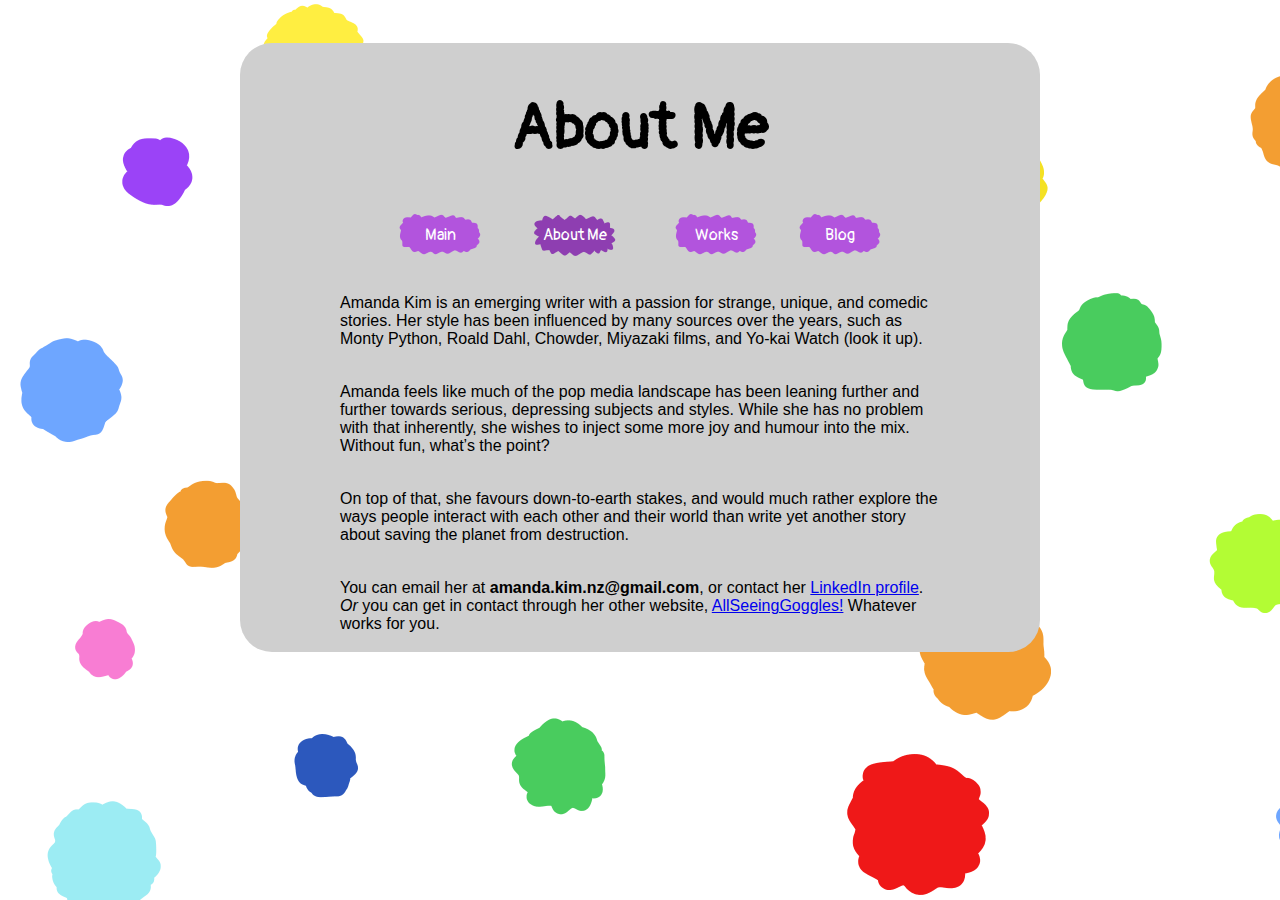
<file: aboutme.html>
<!DOCTYPE html>
<html>

    <head>

        <title>About Me</title>

        <link rel="stylesheet" href="style.css">

        <meta charset="utf-8" />

    </head>

    <body>

        <div id="container">

            <h1>About Me</h1>

            <div class="pagelink"><a href="index.html" class="button">Main</a> <a href="aboutme.html" class="buttoncurrent">About Me</a> <a href="works.html" class="button">Works</a> <a href="blog.html" class="button">Blog</a></div>

            <p>Amanda Kim is an emerging writer with a passion for strange, unique, and comedic stories. Her style has been influenced by many sources over the years, such as Monty Python, Roald Dahl, Chowder, Miyazaki films, and Yo-kai Watch (look it up).</p><!--Take out the influences?-->

            <p>Amanda feels like much of the pop media landscape has been leaning further and further towards serious, depressing subjects and styles. While she has no problem with that inherently, she wishes to inject some more joy and humour into the mix. Without fun, what’s the point?</p>

            <p>On top of that, she favours down-to-earth stakes, and would much rather explore the ways people interact with each other and their world than write yet another story about saving the planet from destruction.</p>

            <p>You can email her at <b>amanda.kim.nz@gmail.com</b>, or contact her <a href="https://www.linkedin.com/in/amanda-kim-bb355020a/">LinkedIn profile</a>. <i>Or</i> you can get in contact through her other website, <a href="https://allseeinggoggles.com">AllSeeingGoggles!</a> Whatever works for you.</p>

        </div>

    </body>

</html>
</file>
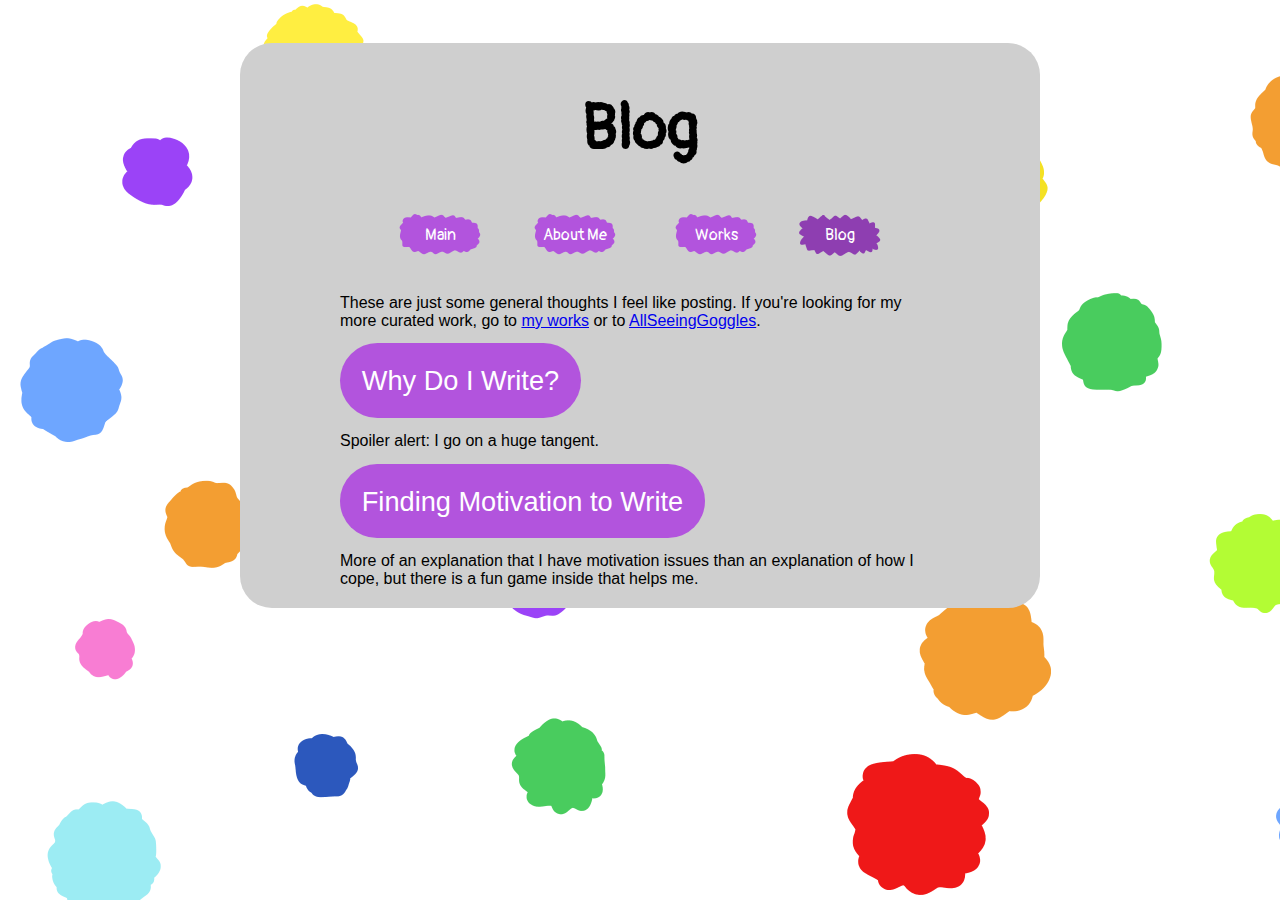
<file: blog.html>
<!DOCTYPE html>
<html>

    <head>

        <title>Blog</title>

        <link rel="stylesheet" href="style.css">

        <meta charset="utf-8" />

    </head>

    <body>

        <div id="container">

            <h1>Blog</h1>

            <div class="pagelink"><a href="index.html" class="button">Main</a> <a href="aboutme.html" class="button">About Me</a> <a href="works.html" class="button">Works</a> <a href="blog.html" class="buttoncurrent">Blog</a></div>

            <p>These are just some general thoughts I feel like posting. If you're looking for my more curated work, go to <a href="works.html">my works</a> or to <a href="https://allseeinggoggles.com">AllSeeingGoggles</a>.</p>

            <p><a href="blog/whyiwrite.html" title="Why Do I Write?" class="storypage">Why Do I Write?</a></p>

            <p>Spoiler alert: I go on a huge tangent.</p>

            <p><a href="blog/findingmotivation.html" title="Finding Motivation to Write" class="storypage">Finding Motivation to Write</a></p>

            <p>More of an explanation that I have motivation issues than an explanation of how I cope, but there is a fun game inside that helps me.</p>

        </div>

    </body>

</html>
</file>
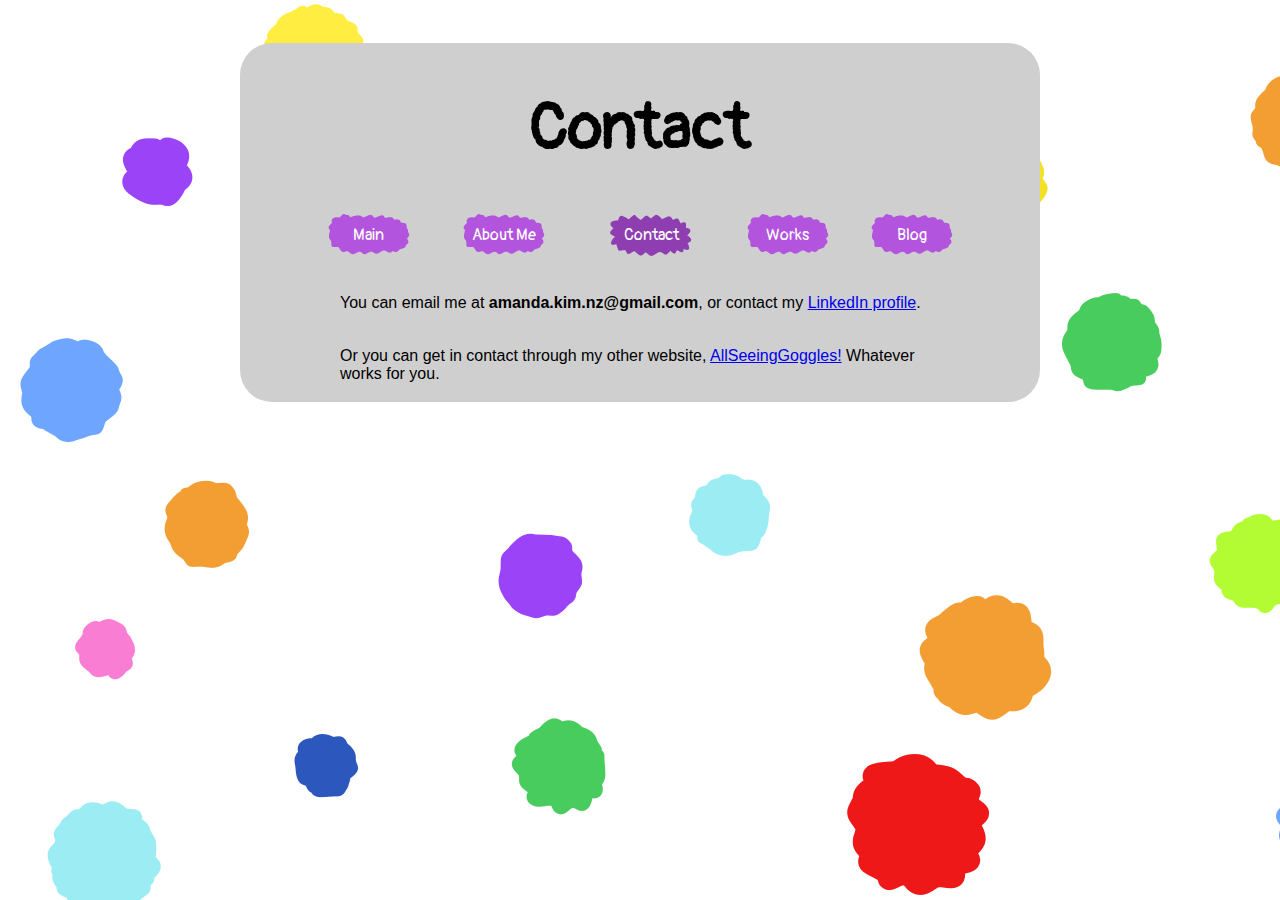
<file: contact.html>
<!DOCTYPE html>
<html>

    <head>

        <title>Contact</title>

        <link rel="stylesheet" href="style.css">

        <meta charset="utf-8" />

    </head>

    <body>

        <div id="container">

            <h1>Contact</h1>

            <div class="pagelink"><a href="index.html" class="button">Main</a> <a href="aboutme.html" class="button">About Me</a> <a href="contact.html" class="buttoncurrent">Contact</a> <a href="works.html" class="button">Works</a> <a href="blog.html" class="button">Blog</a></div>

            <p>You can email me at <b>amanda.kim.nz@gmail.com</b>, or contact my <a href="https://www.linkedin.com/in/amanda-kim-bb355020a/">LinkedIn profile</a>.</p>

            <p>Or you can get in contact through my other website, <a href="https://allseeinggoggles.com">AllSeeingGoggles!</a> Whatever works for you.</p>

            <!--<form>

                <ul>

                    <li>

                        <label for="name">Name:</label>

                        <input type="text" id="name" name="user_name" placeholder="Name">

                    </li>

                    <li>

                        <label for="mail">Email Address:</label>

                        <input type="email" id="mail" name="user_email" placeholder="Email Address">

                    </li>

                    <li>

                        <label for="subject">Subject:</label>

                        <input type="text" id="subject" name="user_subject" placeholder="Subject">

                    </li>

                    <li>

                        <label for="msg">Your Message:</label>

                        <textarea id="msg" name="user_message" placeholder="Your Message"></textarea>

                    </li>

                </ul>

            </form>-->

        </div>

    </body>

</html>
</file>
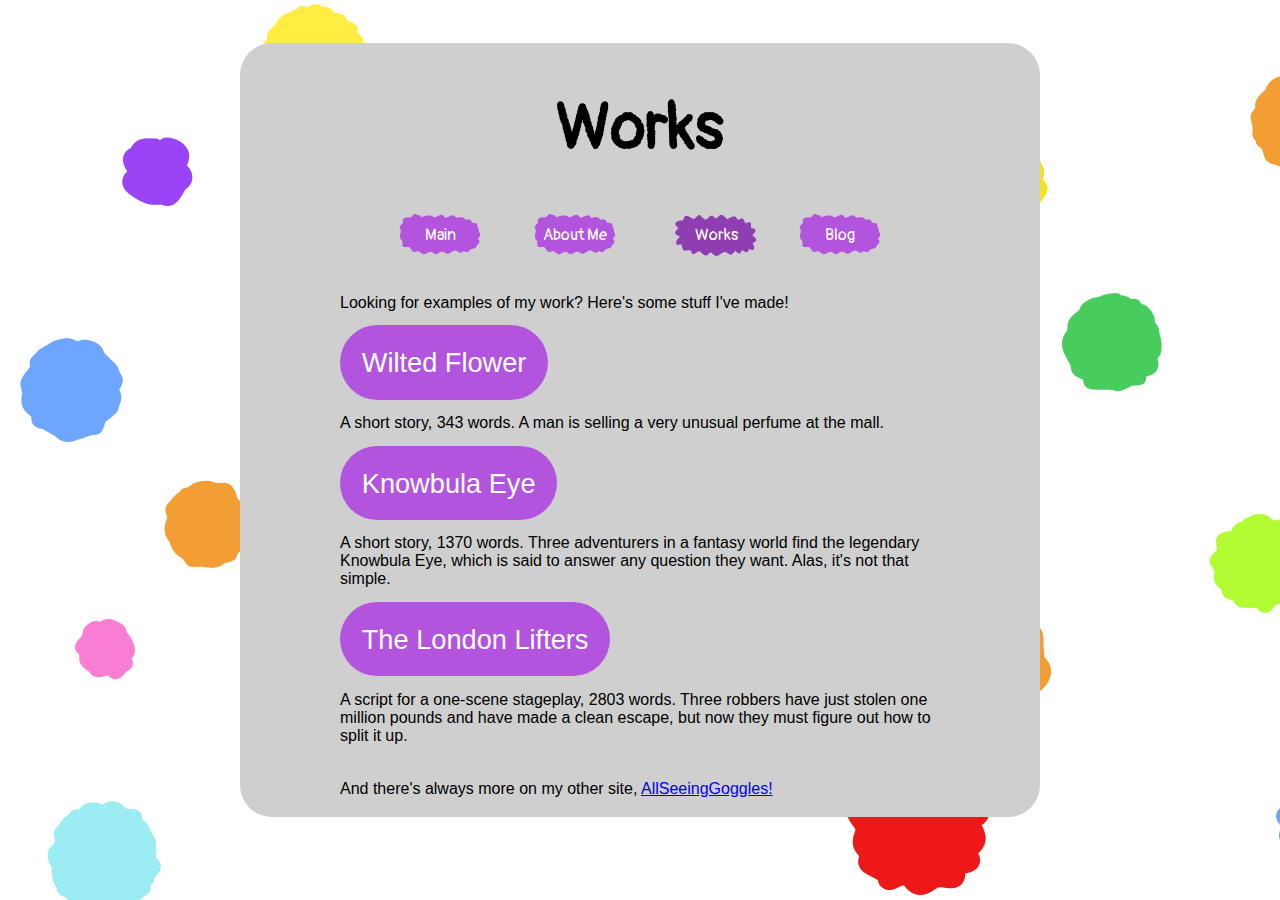
<file: works.html>
<!DOCTYPE html>
<html>

    <head>

        <title>Works</title>

        <link rel="stylesheet" href="style.css">

        <meta charset="utf-8" />

    </head>

    <body>

        <div id="container">

            <h1>Works</h1><!--Test-->

            <div class="pagelink"><a href="index.html" class="button">Main</a> <a href="aboutme.html" class="button">About Me</a> <a href="works.html" class="buttoncurrent">Works</a> <a href="blog.html" class="button">Blog</a></div>

            <p>Looking for examples of my work? Here's some stuff I've made!</p>

            <p><a href="stories/wiltedflower.html" title="Wilted Flower" class="storypage">Wilted Flower</a></p>

            <p>A short story, 343 words. A man is selling a very unusual perfume at the mall.</p>

            <p><a href="stories/knowbulaeye.html" title="Knowbula Eye" class="storypage">Knowbula Eye</a></p>

            <p>A short story, 1370 words. Three adventurers in a fantasy world find the legendary Knowbula Eye, which is said to answer any question they want. Alas, it's not that simple.</p>

            <p><a href="stories/londonlifters.html" title="The London Lifters" class="storypage">The London Lifters</a></p>

            <p>A script for a one-scene stageplay, 2803 words. Three robbers have just stolen one million pounds and have made a clean escape, but now they must figure out how to split it up.</p>

            <p>And there's always more on my other site, <a href="https://allseeinggoggles.com">AllSeeingGoggles!</a></p>

        </div>

    </body>

</html>
</file>
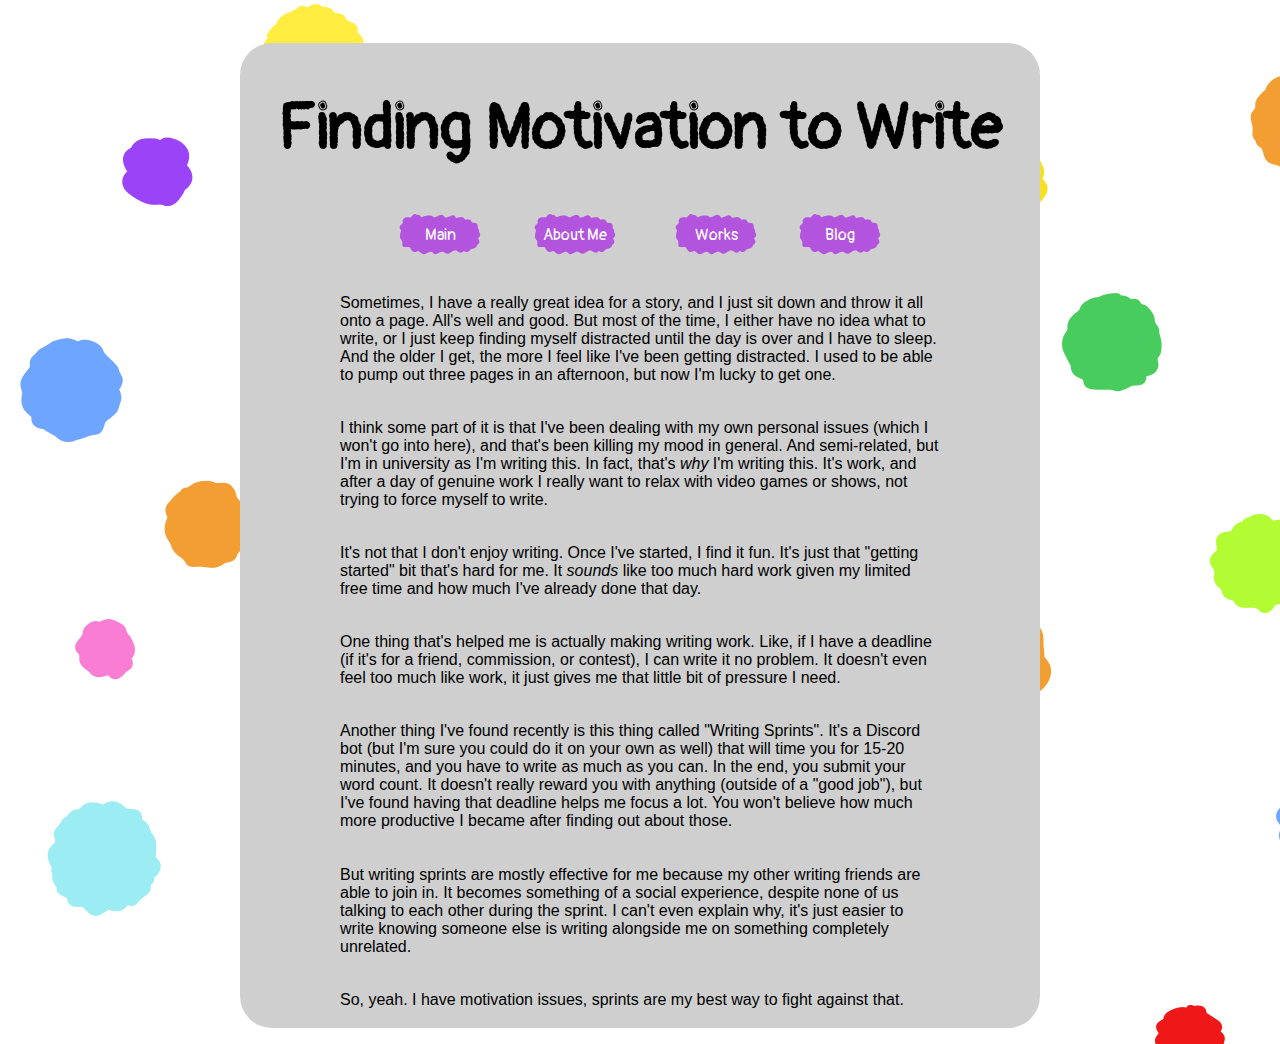
<file: blog/findingmotivation.html>
<!DOCTYPE html>
<html>

    <head>

        <title>Finding Motivation to Write</title>

        <link rel="stylesheet" href="../style.css">

        <meta charset="utf-8" />

    </head>

    <body>

        <div id="container">

            <h1>Finding Motivation to Write</h1>

            <div class="pagelink"><a href="../index.html" class="button">Main</a> <a href="../aboutme.html" class="button">About Me</a> <a href="../works.html" class="button">Works</a> <a href="../blog.html" class="button">Blog</a></div>

            <p>Sometimes, I have a really great idea for a story, and I just sit down and throw it all onto a page. All's well and good. But most of the time, I either have no idea what to write, or I just keep finding myself distracted until the day is over and I have to sleep. And the older I get, the more I feel like I've been getting distracted. I used to be able to pump out three pages in an afternoon, but now I'm lucky to get one.</p>
            
            <p>I think some part of it is that I've been dealing with my own personal issues (which I won't go into here), and that's been killing my mood in general. And semi-related, but I'm in university as I'm writing this. In fact, that's <i>why</i> I'm writing this. It's work, and after a day of genuine work I really want to relax with video games or shows, not trying to force myself to write.</p>
            
            <p>It's not that I don't enjoy writing. Once I've started, I find it fun. It's just that "getting started" bit that's hard for me. It <i>sounds</i> like too much hard work given my limited free time and how much I've already done that day.</p>
            
            <p>One thing that's helped me is actually making writing work. Like, if I have a deadline (if it's for a friend, commission, or contest), I can write it no problem. It doesn't even feel too much like work, it just gives me that little bit of pressure I need.</p>
            
            <p>Another thing I've found recently is this thing called "Writing Sprints". It's a Discord bot (but I'm sure you could do it on your own as well) that will time you for 15-20 minutes, and you have to write as much as you can. In the end, you submit your word count. It doesn't really reward you with anything (outside of a "good job"), but I've found having that deadline helps me focus a lot. You won't believe how much more productive I became after finding out about those.</p>
            
            <p>But writing sprints are mostly effective for me because my other writing friends are able to join in. It becomes something of a social experience, despite none of us talking to each other during the sprint. I can't even explain why, it's just easier to write knowing someone else is writing alongside me on something completely unrelated.</p>
            
            <p>So, yeah. I have motivation issues, sprints are my best way to fight against that.</p>

        </div>

    </body>

</html>
</file>
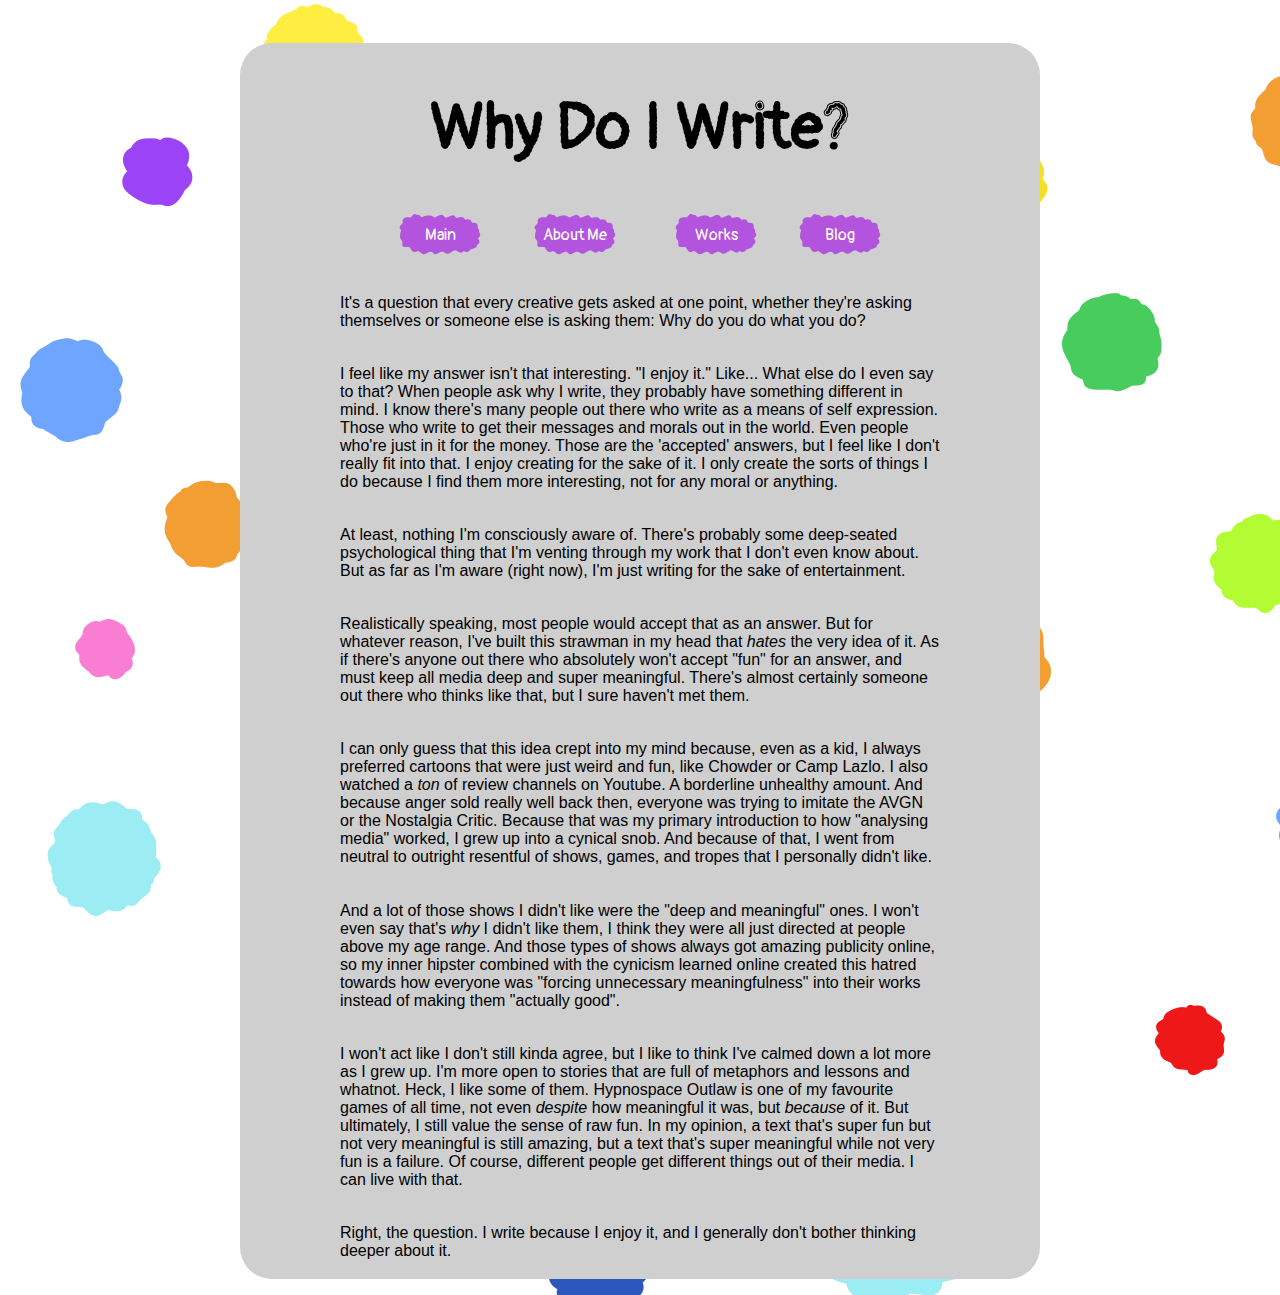
<file: blog/whyiwrite.html>
<!DOCTYPE html>
<html>

    <head>

        <title>Why Do I Write?</title>

        <link rel="stylesheet" href="../style.css">

        <meta charset="utf-8" />

    </head>

    <body>

        <div id="container">

            <h1>Why Do I Write?</h1>

            <div class="pagelink"><a href="../index.html" class="button">Main</a> <a href="../aboutme.html" class="button">About Me</a> <a href="../works.html" class="button">Works</a> <a href="../blog.html" class="button">Blog</a></div>

            <p>It's a question that every creative gets asked at one point, whether they're asking themselves or someone else is asking them: Why do you do what you do?</p>

            <p>I feel like my answer isn't that interesting. "I enjoy it." Like... What else do I even say to that? When people ask why I write, they probably have something different in mind. I know there's many people out there who write as a means of self expression. Those who write to get their messages and morals out in the world. Even people who're just in it for the money. Those are the 'accepted' answers, but I feel like I don't really fit into that. I enjoy creating for the sake of it. I only create the sorts of things I do because I find them more interesting, not for any moral or anything.</p>

            <p>At least, nothing I'm consciously aware of. There's probably some deep-seated psychological thing that I'm venting through my work that I don't even know about. But as far as I'm aware (right now), I'm just writing for the sake of entertainment.</p>

            <p>Realistically speaking, most people would accept that as an answer. But for whatever reason, I've built this strawman in my head that <i>hates</i> the very idea of it. As if there's anyone out there who absolutely won't accept "fun" for an answer, and must keep all media deep and super meaningful. There's almost certainly someone out there who thinks like that, but I sure haven't met them.</p>

            <p>I can only guess that this idea crept into my mind because, even as a kid, I always preferred cartoons that were just weird and fun, like Chowder or Camp Lazlo. I also watched a <i>ton</i> of review channels on Youtube. A borderline unhealthy amount. And because anger sold really well back then, everyone was trying to imitate the AVGN or the Nostalgia Critic. Because that was my primary introduction to how "analysing media" worked, I grew up into a cynical snob. And because of that, I went from neutral to outright resentful of shows, games, and tropes that I personally didn't like.</p>

            <p>And a lot of those shows I didn't like were the "deep and meaningful" ones. I won't even say that's <i>why</i> I didn't like them, I think they were all just directed at people above my age range. And those types of shows always got amazing publicity online, so my inner hipster combined with the cynicism learned online created this hatred towards how everyone was "forcing unnecessary meaningfulness" into their works instead of making them "actually good".</p>

            <p>I won't act like I don't still kinda agree, but I like to think I've calmed down a lot more as I grew up. I'm more open to stories that are full of metaphors and lessons and whatnot. Heck, I like some of them. Hypnospace Outlaw is one of my favourite games of all time, not even <i>despite</i> how meaningful it was, but <i>because</i> of it. But ultimately, I still value the sense of raw fun. In my opinion, a text that's super fun but not very meaningful is still amazing, but a text that's super meaningful while not very fun is a failure. Of course, different people get different things out of their media. I can live with that.</p>

            <p>Right, the question. I write because I enjoy it, and I generally don't bother thinking deeper about it.</p>

        </div>

    </body>

</html>
</file>
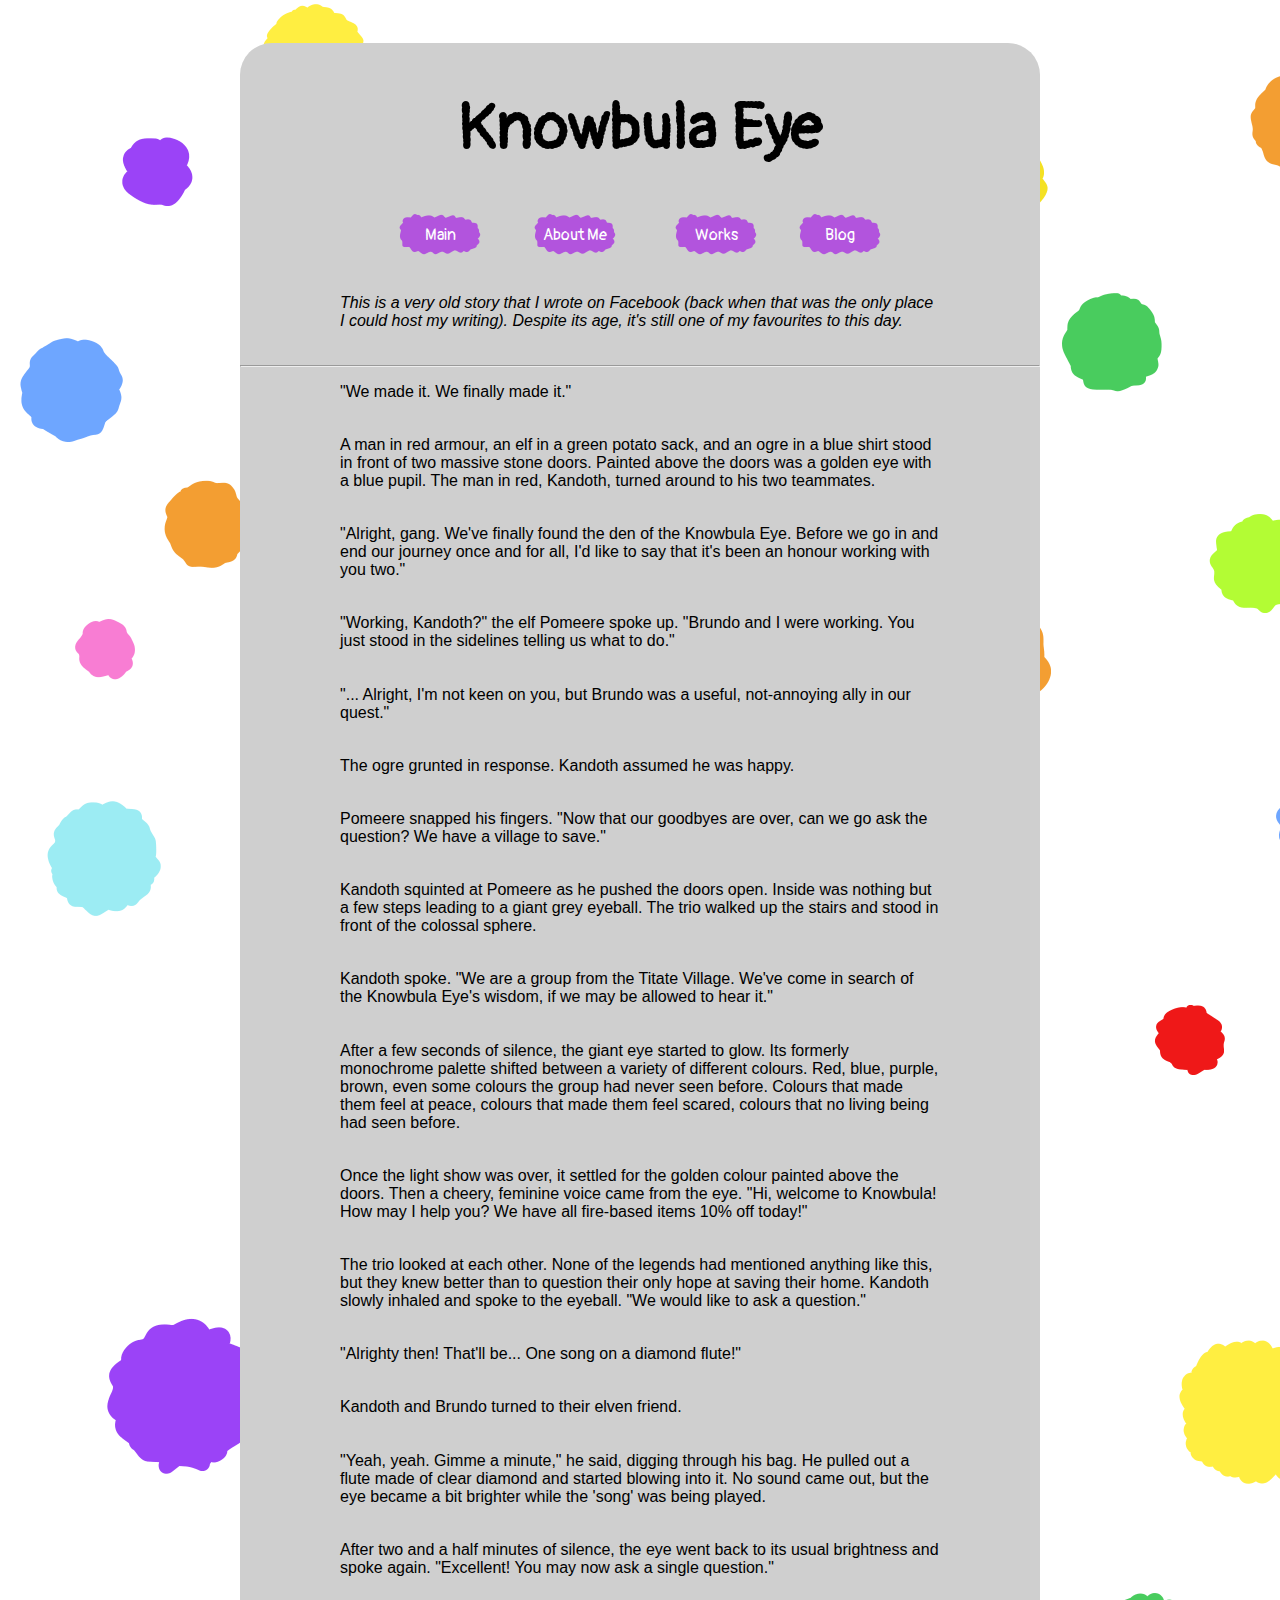
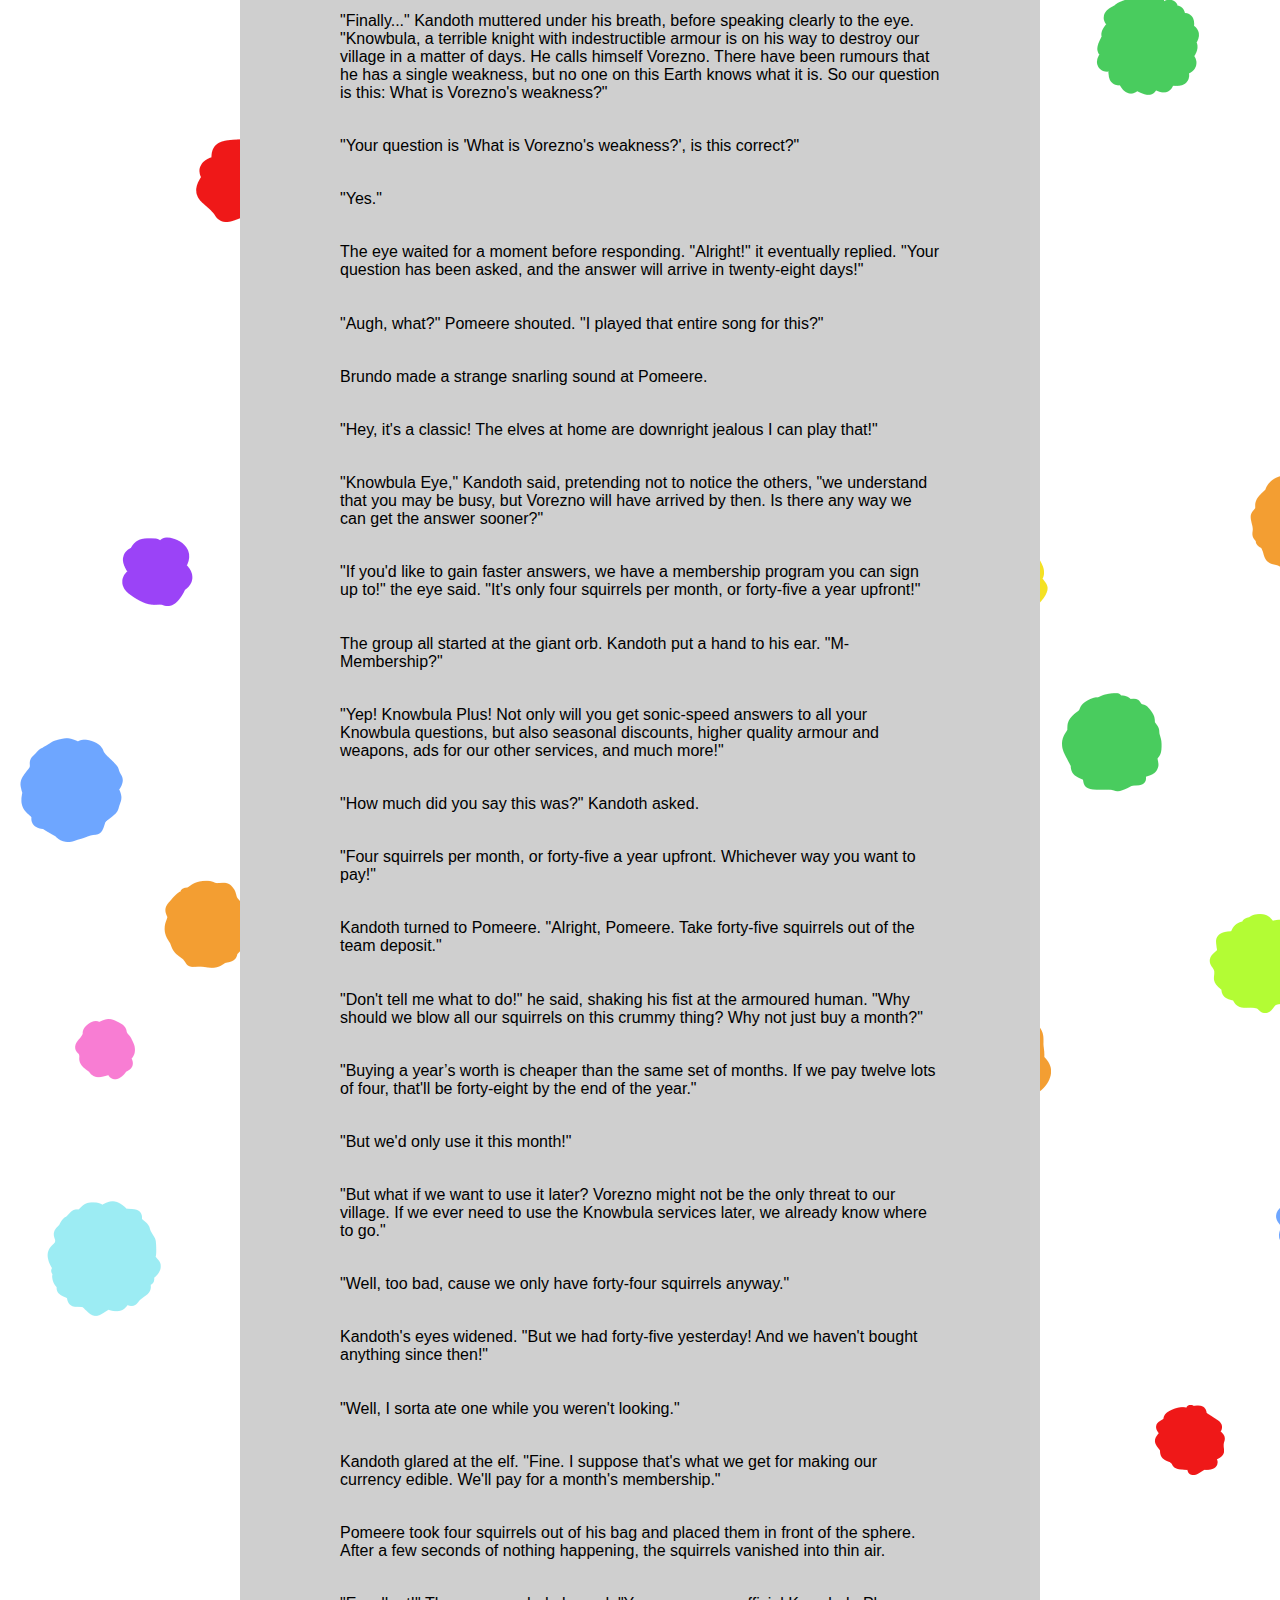
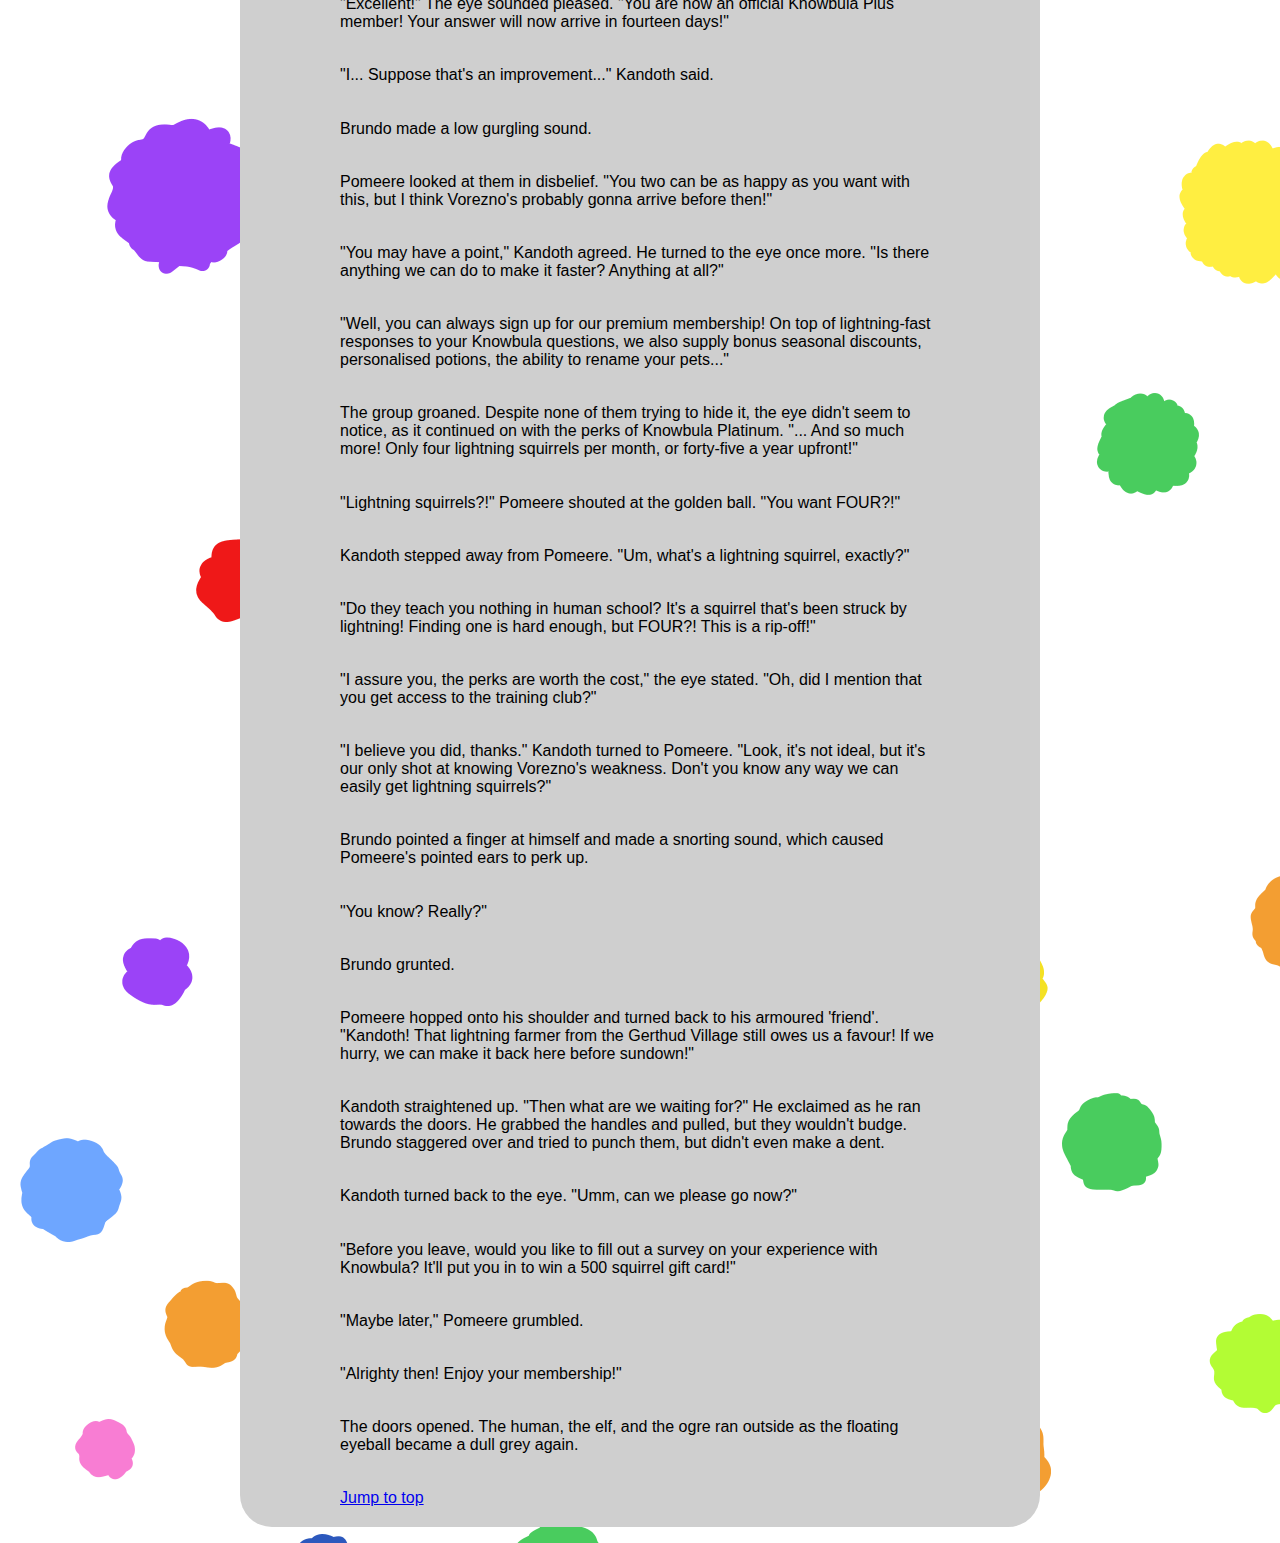
<file: stories/knowbulaeye.html>
<!DOCTYPE html>
<html>

    <head>

        <title>Knowbula Eye</title>

        <link rel="stylesheet" href="../style.css">

        <meta charset="utf-8" />

    </head>

    <body>

        <div id="container">

            <h1>Knowbula Eye</h1>

            <div class="pagelink"><a href="../index.html" class="button">Main</a> <a href="../aboutme.html" class="button">About Me</a> <a href="../works.html" class="button">Works</a> <a href="../blog.html" class="button">Blog</a></div>
            
            <p><i>This is a very old story that I wrote on Facebook (back when that was the only place I could host my writing). Despite its age, it's still one of my favourites to this day.</i></p>
            
            <hr>

            <p>"We made it. We finally made it."</p>

            <p>A man in red armour, an elf in a green potato sack, and an ogre in a blue shirt stood in front of two massive stone doors. Painted above the doors was a golden eye with a blue pupil. The man in red, Kandoth, turned around to his two teammates.</p>

            <p>"Alright, gang. We've finally found the den of the Knowbula Eye. Before we go in and end our journey once and for all, I'd like to say that it's been an honour working with you two."</p>

            <p>"Working, Kandoth?" the elf Pomeere spoke up. "Brundo and I were working. You just stood in the sidelines telling us what to do."</p>

            <p>"... Alright, I'm not keen on you, but Brundo was a useful, not-annoying ally in our quest."</p>

            <p>The ogre grunted in response. Kandoth assumed he was happy.</p>

            <p>Pomeere snapped his fingers. "Now that our goodbyes are over, can we go ask the question? We have a village to save."</p>

            <p>Kandoth squinted at Pomeere as he pushed the doors open. Inside was nothing but a few steps leading to a giant grey eyeball. The trio walked up the stairs and stood in front of the colossal sphere.</p>

            <p>Kandoth spoke. "We are a group from the Titate Village. We've come in search of the Knowbula Eye's wisdom, if we may be allowed to hear it."</p>

            <p>After a few seconds of silence, the giant eye started to glow. Its formerly monochrome palette shifted between a variety of different colours. Red, blue, purple, brown, even some colours the group had never seen before. Colours that made them feel at peace, colours that made them feel scared, colours that no living being had seen before.</p>

            <p>Once the light show was over, it settled for the golden colour painted above the doors. Then a cheery, feminine voice came from the eye. "Hi, welcome to Knowbula! How may I help you? We have all fire-based items 10% off today!"</p>

            <p>The trio looked at each other. None of the legends had mentioned anything like this, but they knew better than to question their only hope at saving their home. Kandoth slowly inhaled and spoke to the eyeball. "We would like to ask a question."</p>

            <p>"Alrighty then! That'll be... One song on a diamond flute!"</p>

            <p>Kandoth and Brundo turned to their elven friend.</p>

            <p>"Yeah, yeah. Gimme a minute," he said, digging through his bag. He pulled out a flute made of clear diamond and started blowing into it. No sound came out, but the eye became a bit brighter while the 'song' was being played.</p>

            <p>After two and a half minutes of silence, the eye went back to its usual brightness and spoke again. "Excellent! You may now ask a single question."</p>

            <p>"Finally..." Kandoth muttered under his breath, before speaking clearly to the eye. "Knowbula, a terrible knight with indestructible armour is on his way to destroy our village in a matter of days. He calls himself Vorezno. There have been rumours that he has a single weakness, but no one on this Earth knows what it is. So our question is this: What is Vorezno's weakness?"</p>

            <p>"Your question is 'What is Vorezno's weakness?', is this correct?"</p>

            <p>"Yes."</p>

            <p>The eye waited for a moment before responding. "Alright!" it eventually replied. "Your question has been asked, and the answer will arrive in twenty-eight days!"</p>

            <p>"Augh, what?" Pomeere shouted. "I played that entire song for this?"</p>

            <p>Brundo made a strange snarling sound at Pomeere.</p>

            <p>"Hey, it's a classic! The elves at home are downright jealous I can play that!"</p>

            <p>"Knowbula Eye," Kandoth said, pretending not to notice the others, "we understand that you may be busy, but Vorezno will have arrived by then. Is there any way we can get the answer sooner?"</p>

            <p>"If you'd like to gain faster answers, we have a membership program you can sign up to!" the eye said. "It's only four squirrels per month, or forty-five a year upfront!"</p>

            <p>The group all started at the giant orb. Kandoth put a hand to his ear. "M-Membership?"</p>

            <p>"Yep! Knowbula Plus! Not only will you get sonic-speed answers to all your Knowbula questions, but also seasonal discounts, higher quality armour and weapons, ads for our other services, and much more!"</p>

            <p>"How much did you say this was?" Kandoth asked.</p>

            <p>"Four squirrels per month, or forty-five a year upfront. Whichever way you want to pay!"</p>

            <p>Kandoth turned to Pomeere. "Alright, Pomeere. Take forty-five squirrels out of the team deposit."</p>

            <p>"Don't tell me what to do!" he said, shaking his fist at the armoured human. "Why should we blow all our squirrels on this crummy thing? Why not just buy a month?"</p>

            <p>"Buying a year’s worth is cheaper than the same set of months. If we pay twelve lots of four, that'll be forty-eight by the end of the year."</p>

            <p>"But we'd only use it this month!"</p>

            <p>"But what if we want to use it later? Vorezno might not be the only threat to our village. If we ever need to use the Knowbula services later, we already know where to go."</p>

            <p>"Well, too bad, cause we only have forty-four squirrels anyway."</p>

            <p>Kandoth's eyes widened. "But we had forty-five yesterday! And we haven't bought anything since then!"</p>

            <p>"Well, I sorta ate one while you weren't looking."</p>

            <p>Kandoth glared at the elf. "Fine. I suppose that's what we get for making our currency edible. We'll pay for a month's membership."</p>

            <p>Pomeere took four squirrels out of his bag and placed them in front of the sphere. After a few seconds of nothing happening, the squirrels vanished into thin air.</p>

            <p>"Excellent!" The eye sounded pleased. "You are now an official Knowbula Plus member! Your answer will now arrive in fourteen days!"</p>

            <p>"I... Suppose that's an improvement..." Kandoth said.</p>

            <p>Brundo made a low gurgling sound.</p>

            <p>Pomeere looked at them in disbelief. "You two can be as happy as you want with this, but I think Vorezno's probably gonna arrive before then!"</p>

            <p>"You may have a point," Kandoth agreed. He turned to the eye once more. "Is there anything we can do to make it faster? Anything at all?"</p>

            <p>"Well, you can always sign up for our premium membership! On top of lightning-fast responses to your Knowbula questions, we also supply bonus seasonal discounts, personalised potions, the ability to rename your pets..."</p>

            <p>The group groaned. Despite none of them trying to hide it, the eye didn't seem to notice, as it continued on with the perks of Knowbula Platinum. "... And so much more! Only four lightning squirrels per month, or forty-five a year upfront!"</p>

            <p>"Lightning squirrels?!" Pomeere shouted at the golden ball. "You want FOUR?!"</p>

            <p>Kandoth stepped away from Pomeere. "Um, what's a lightning squirrel, exactly?"</p>

            <p>"Do they teach you nothing in human school? It's a squirrel that's been struck by lightning! Finding one is hard enough, but FOUR?! This is a rip-off!"</p>

            <p>"I assure you, the perks are worth the cost," the eye stated. "Oh, did I mention that you get access to the training club?"</p>

            <p>"I believe you did, thanks." Kandoth turned to Pomeere. "Look, it's not ideal, but it's our only shot at knowing Vorezno's weakness. Don't you know any way we can easily get lightning squirrels?"</p>

            <p>Brundo pointed a finger at himself and made a snorting sound, which caused Pomeere's pointed ears to perk up.</p>

            <p>"You know? Really?"</p>

            <p>Brundo grunted.</p>

            <p>Pomeere hopped onto his shoulder and turned back to his armoured 'friend'. "Kandoth! That lightning farmer from the Gerthud Village still owes us a favour! If we hurry, we can make it back here before sundown!"</p>

            <p>Kandoth straightened up. "Then what are we waiting for?" He exclaimed as he ran towards the doors. He grabbed the handles and pulled, but they wouldn't budge. Brundo staggered over and tried to punch them, but didn't even make a dent.</p>

            <p>Kandoth turned back to the eye. "Umm, can we please go now?"</p>

            <p>"Before you leave, would you like to fill out a survey on your experience with Knowbula? It'll put you in to win a 500 squirrel gift card!"</p>

            <p>"Maybe later," Pomeere grumbled.</p>

            <p>"Alrighty then! Enjoy your membership!"</p>

            <p>The doors opened. The human, the elf, and the ogre ran outside as the floating eyeball became a dull grey again.</p>

            <p><a href="#">Jump to top</a></p>

        </div>

    </body>

</html>
</file>
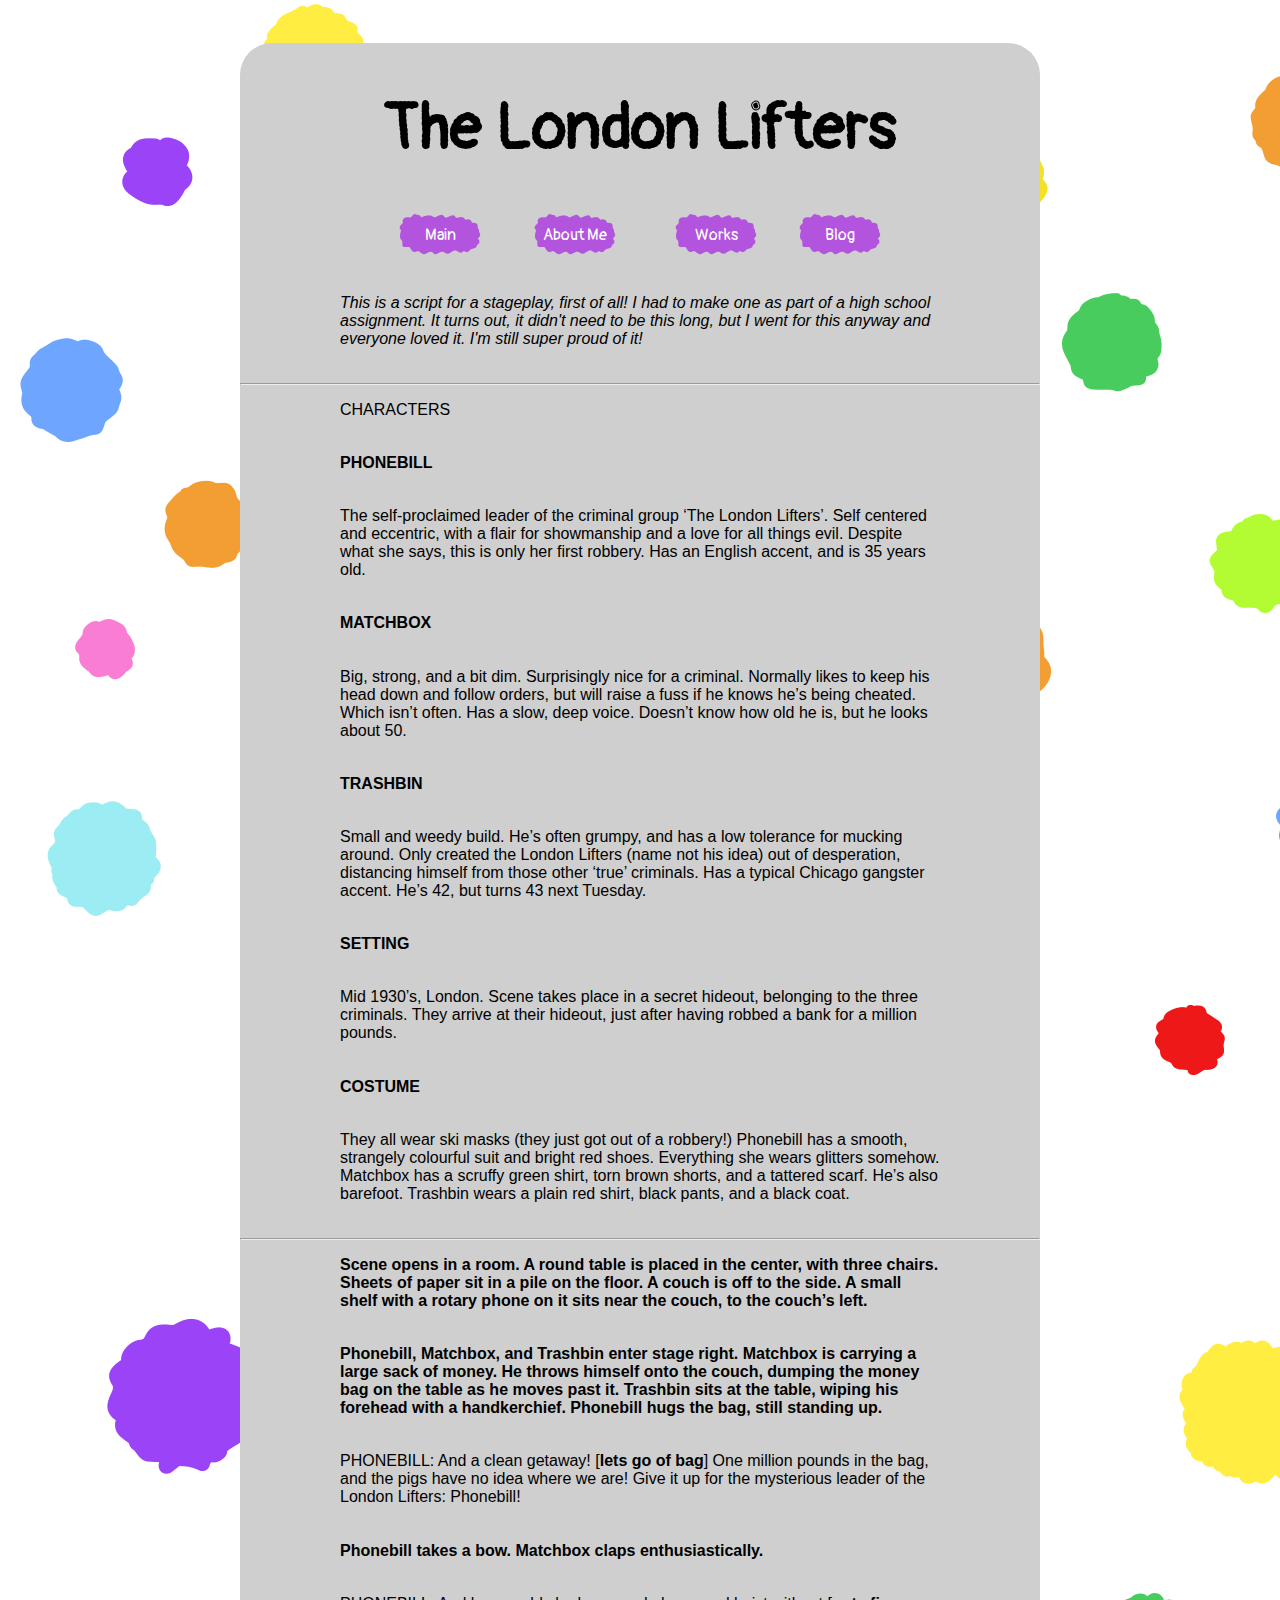
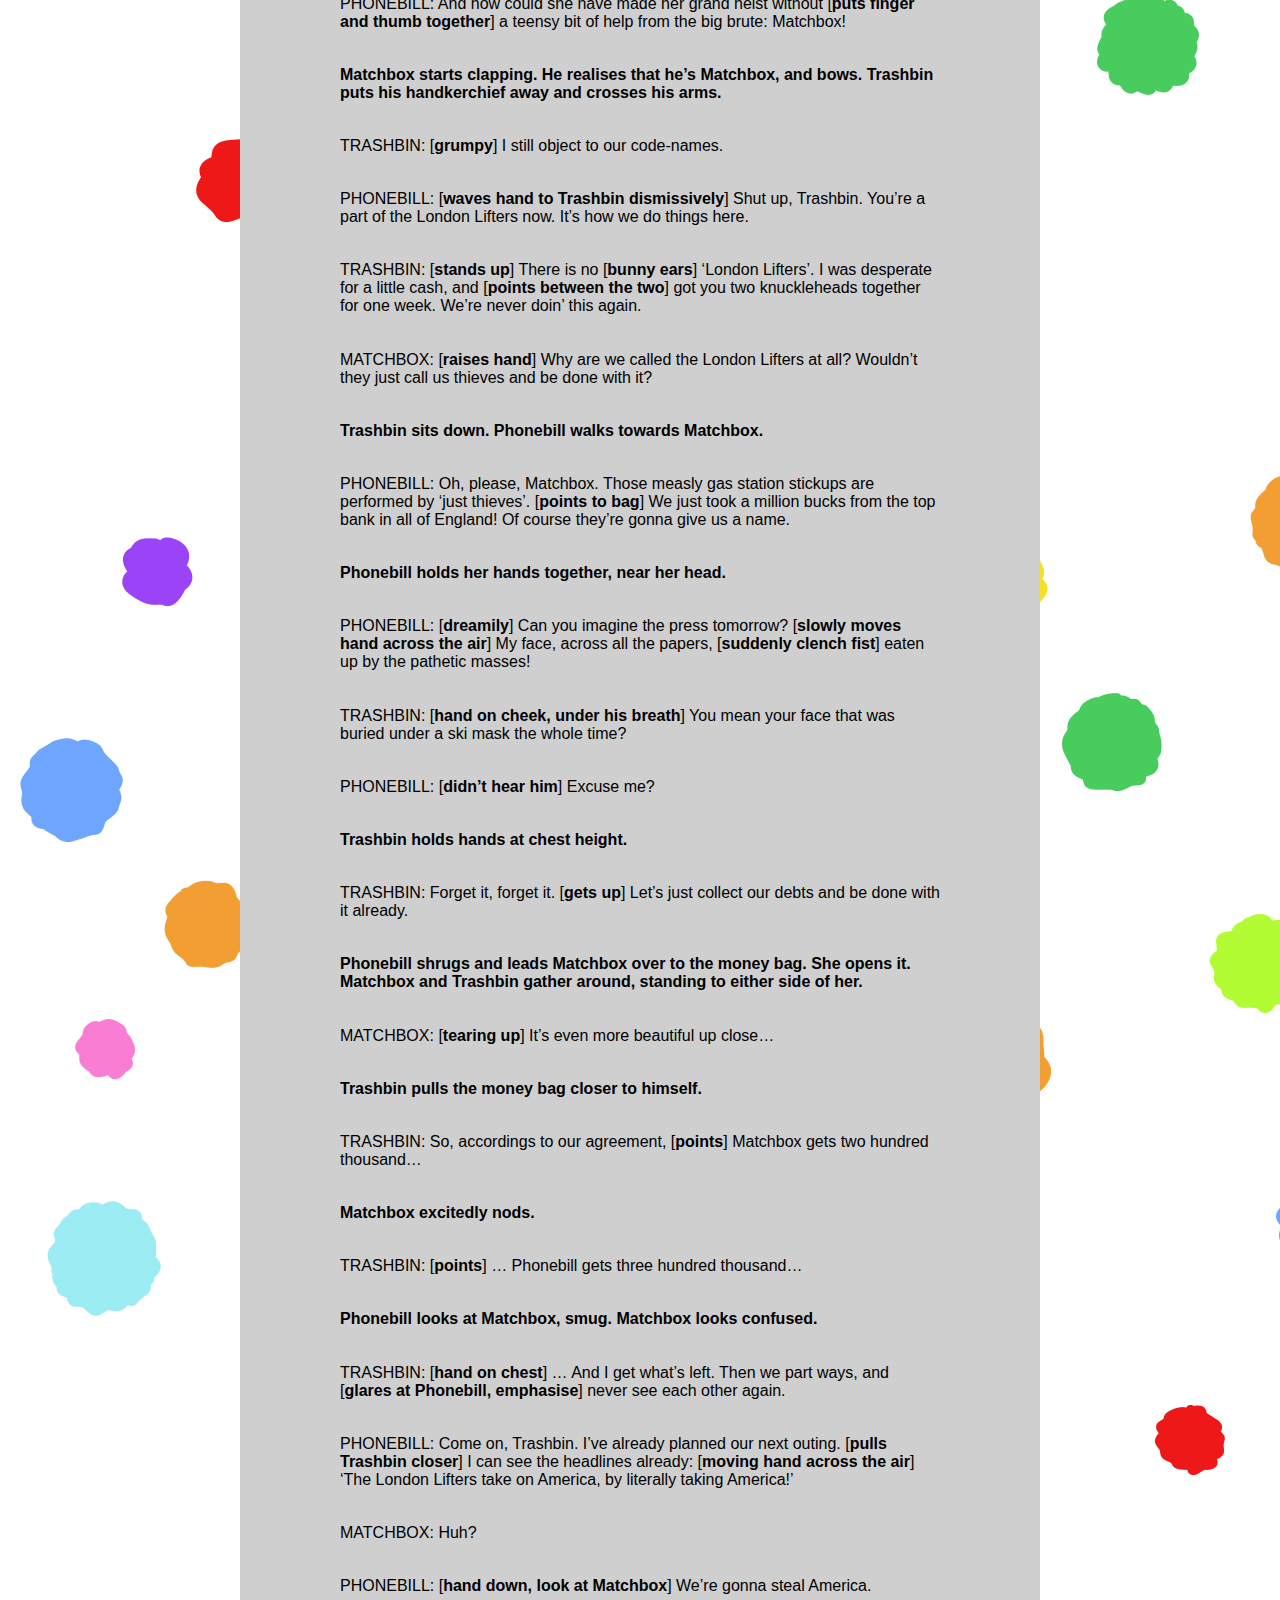
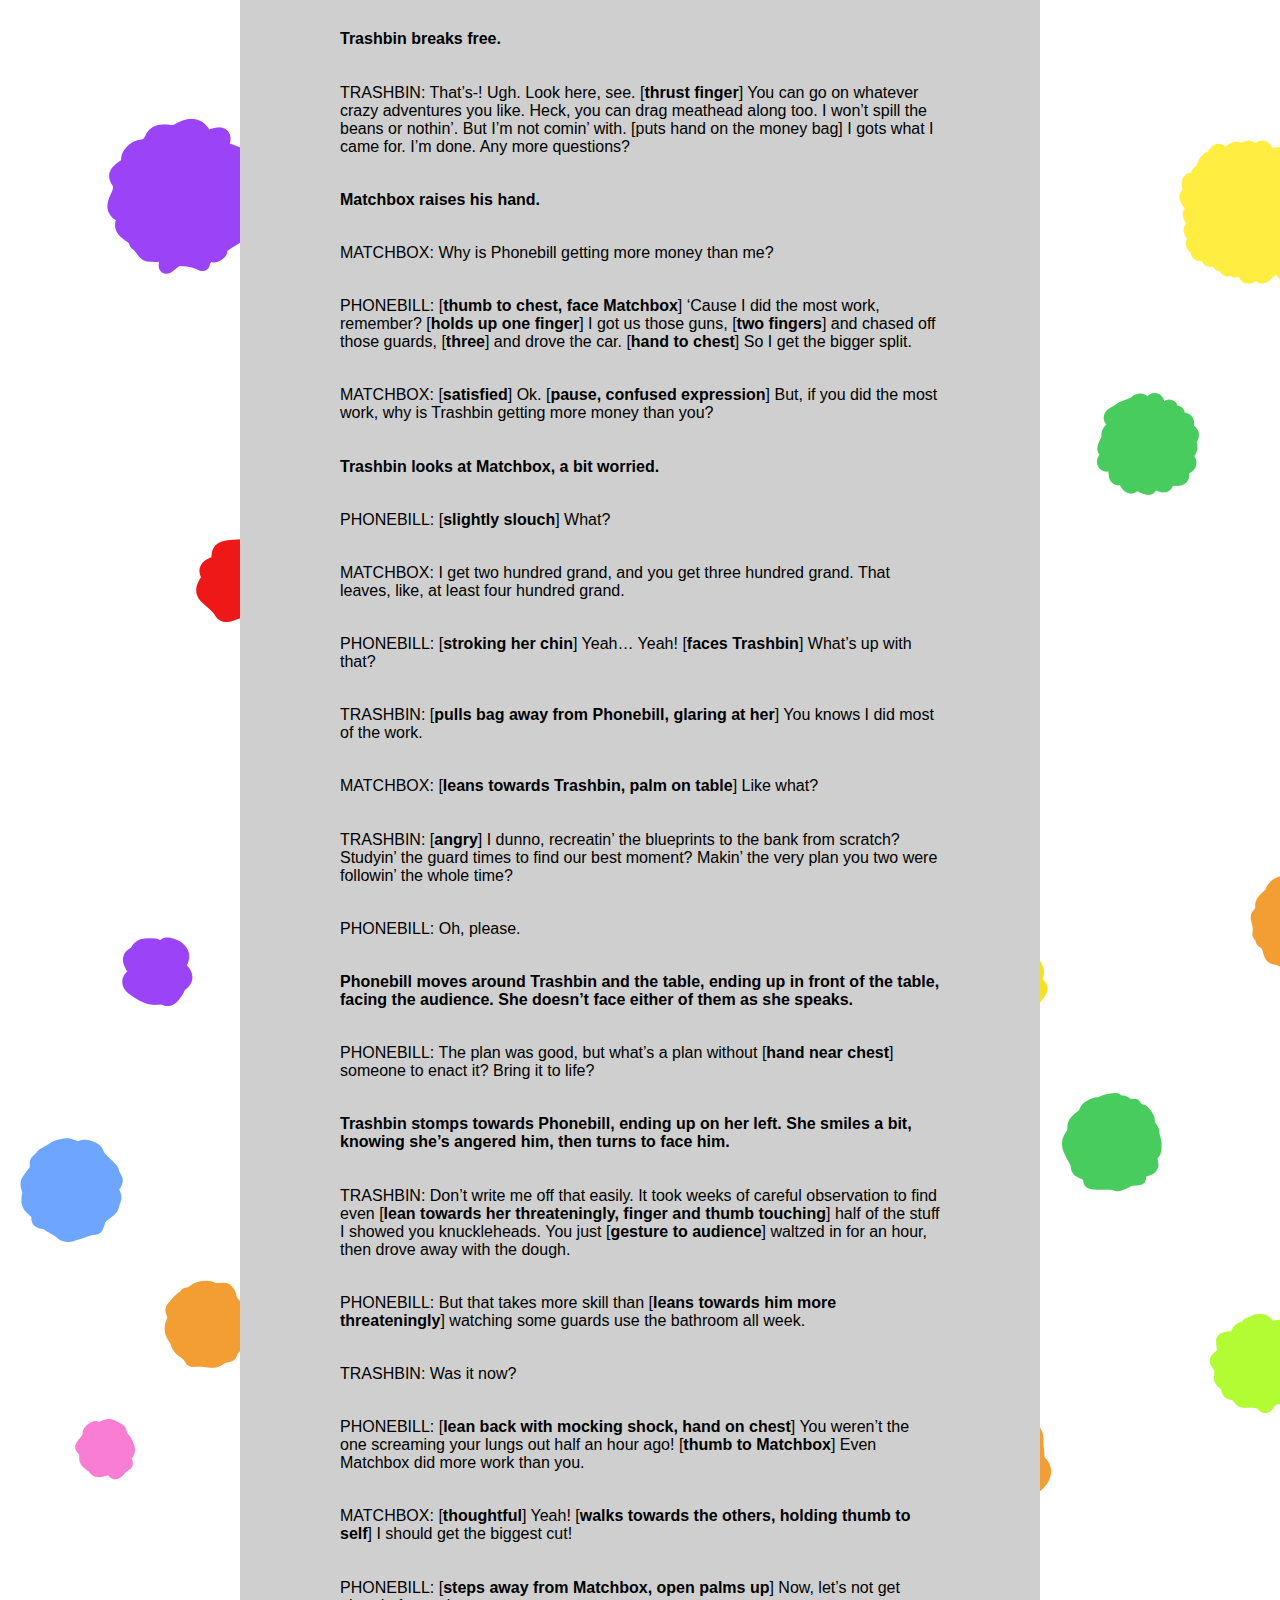
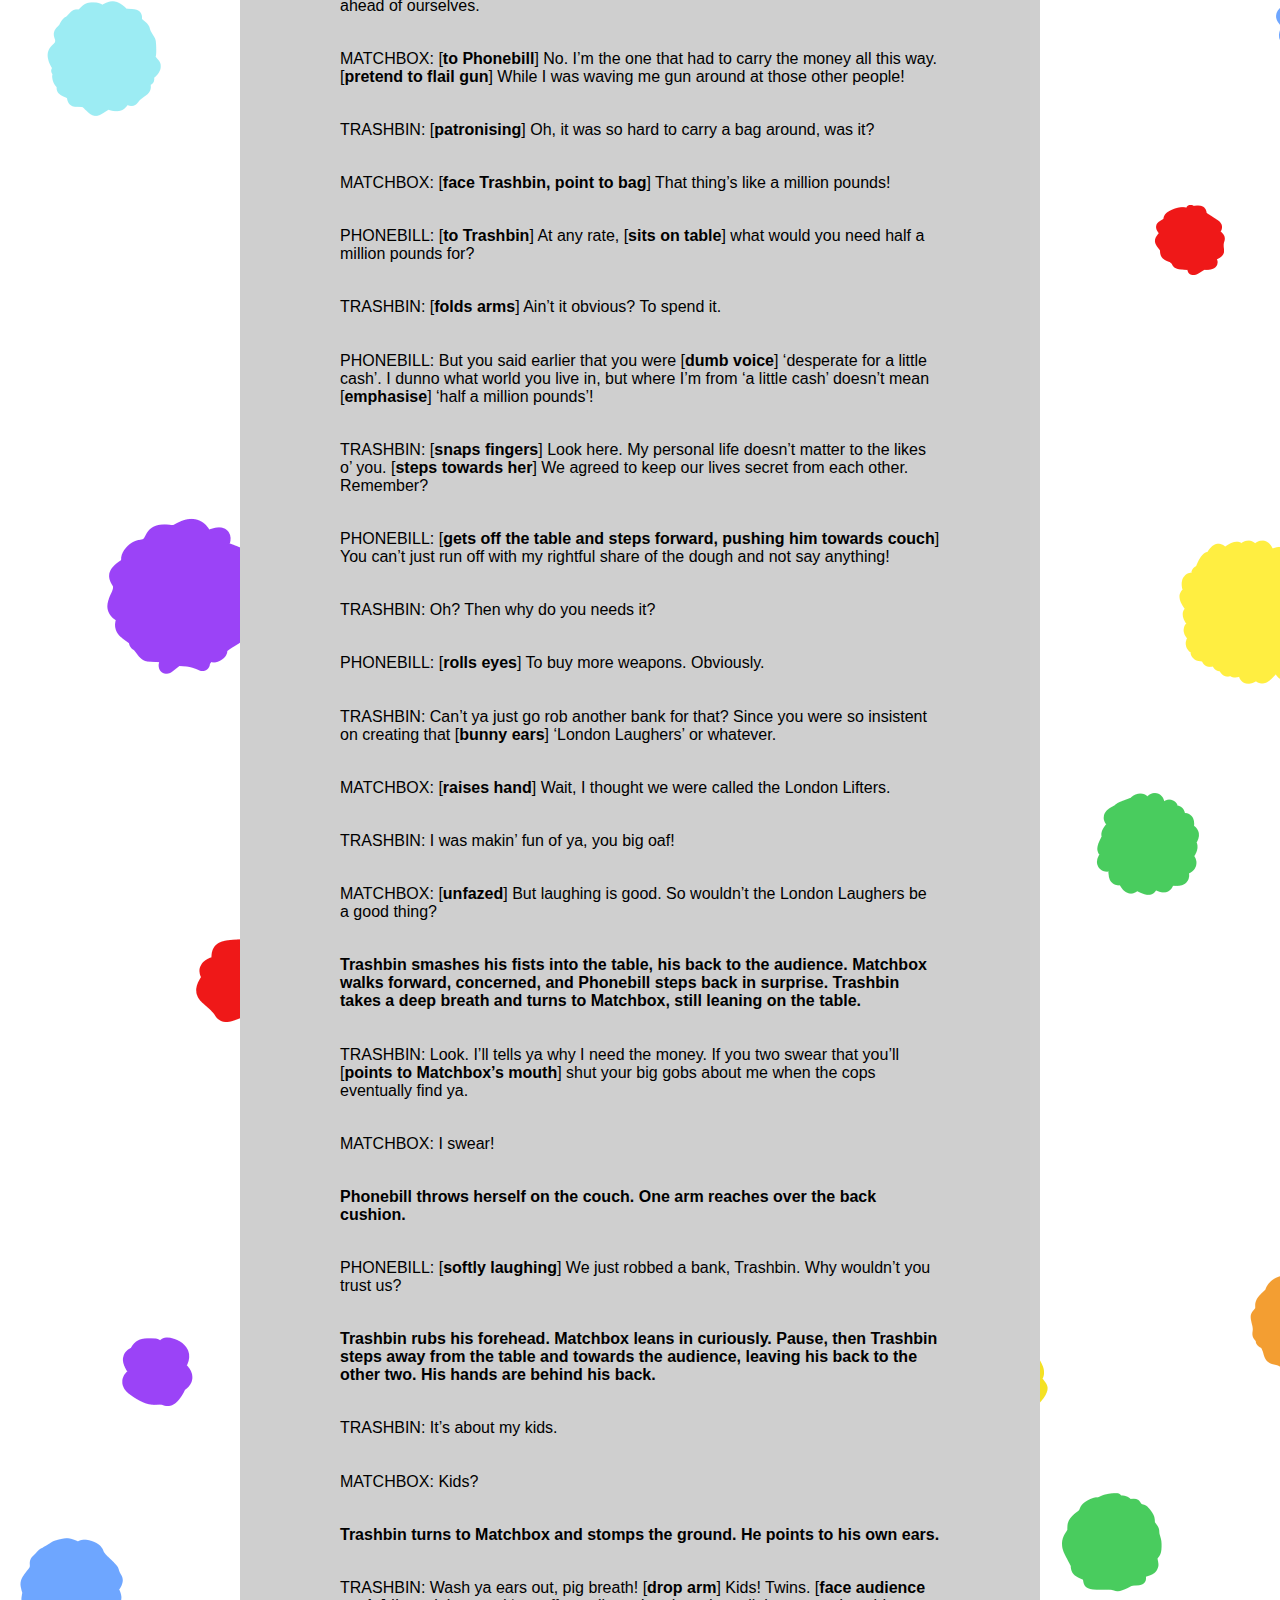
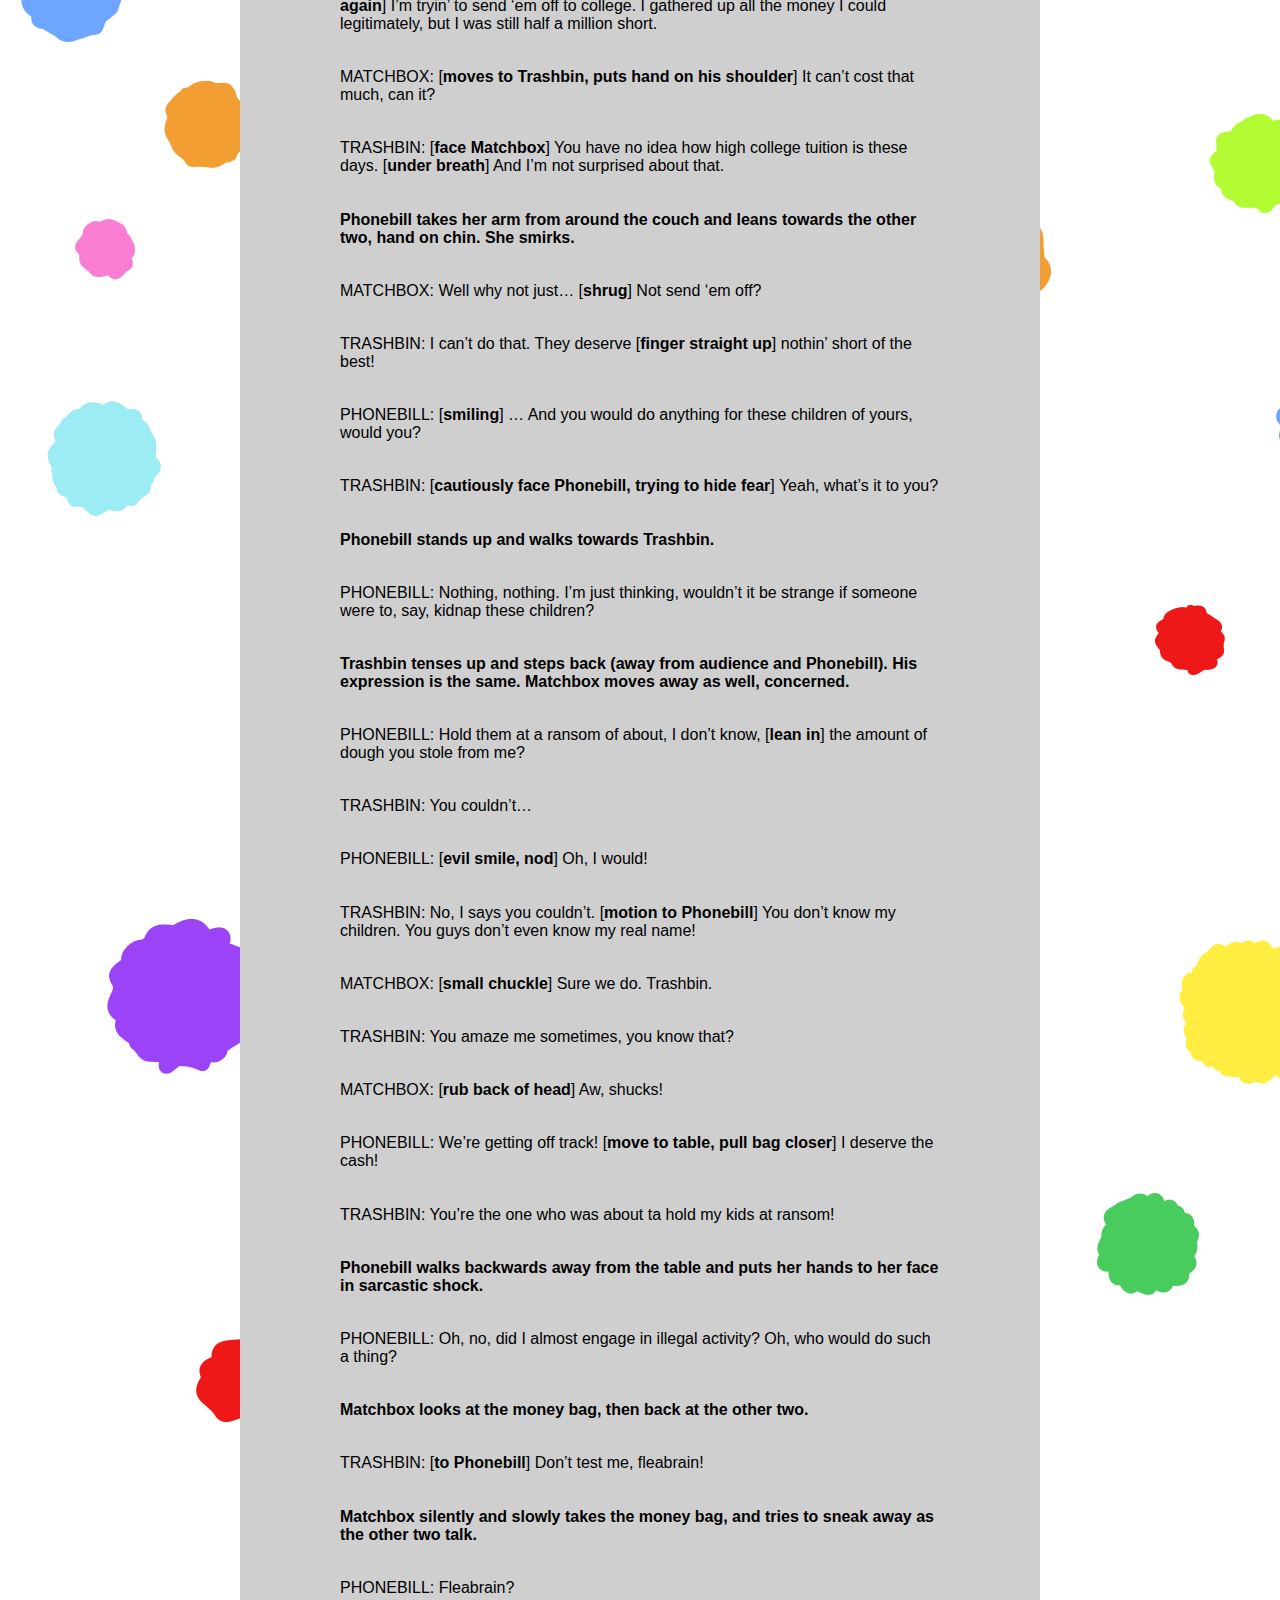
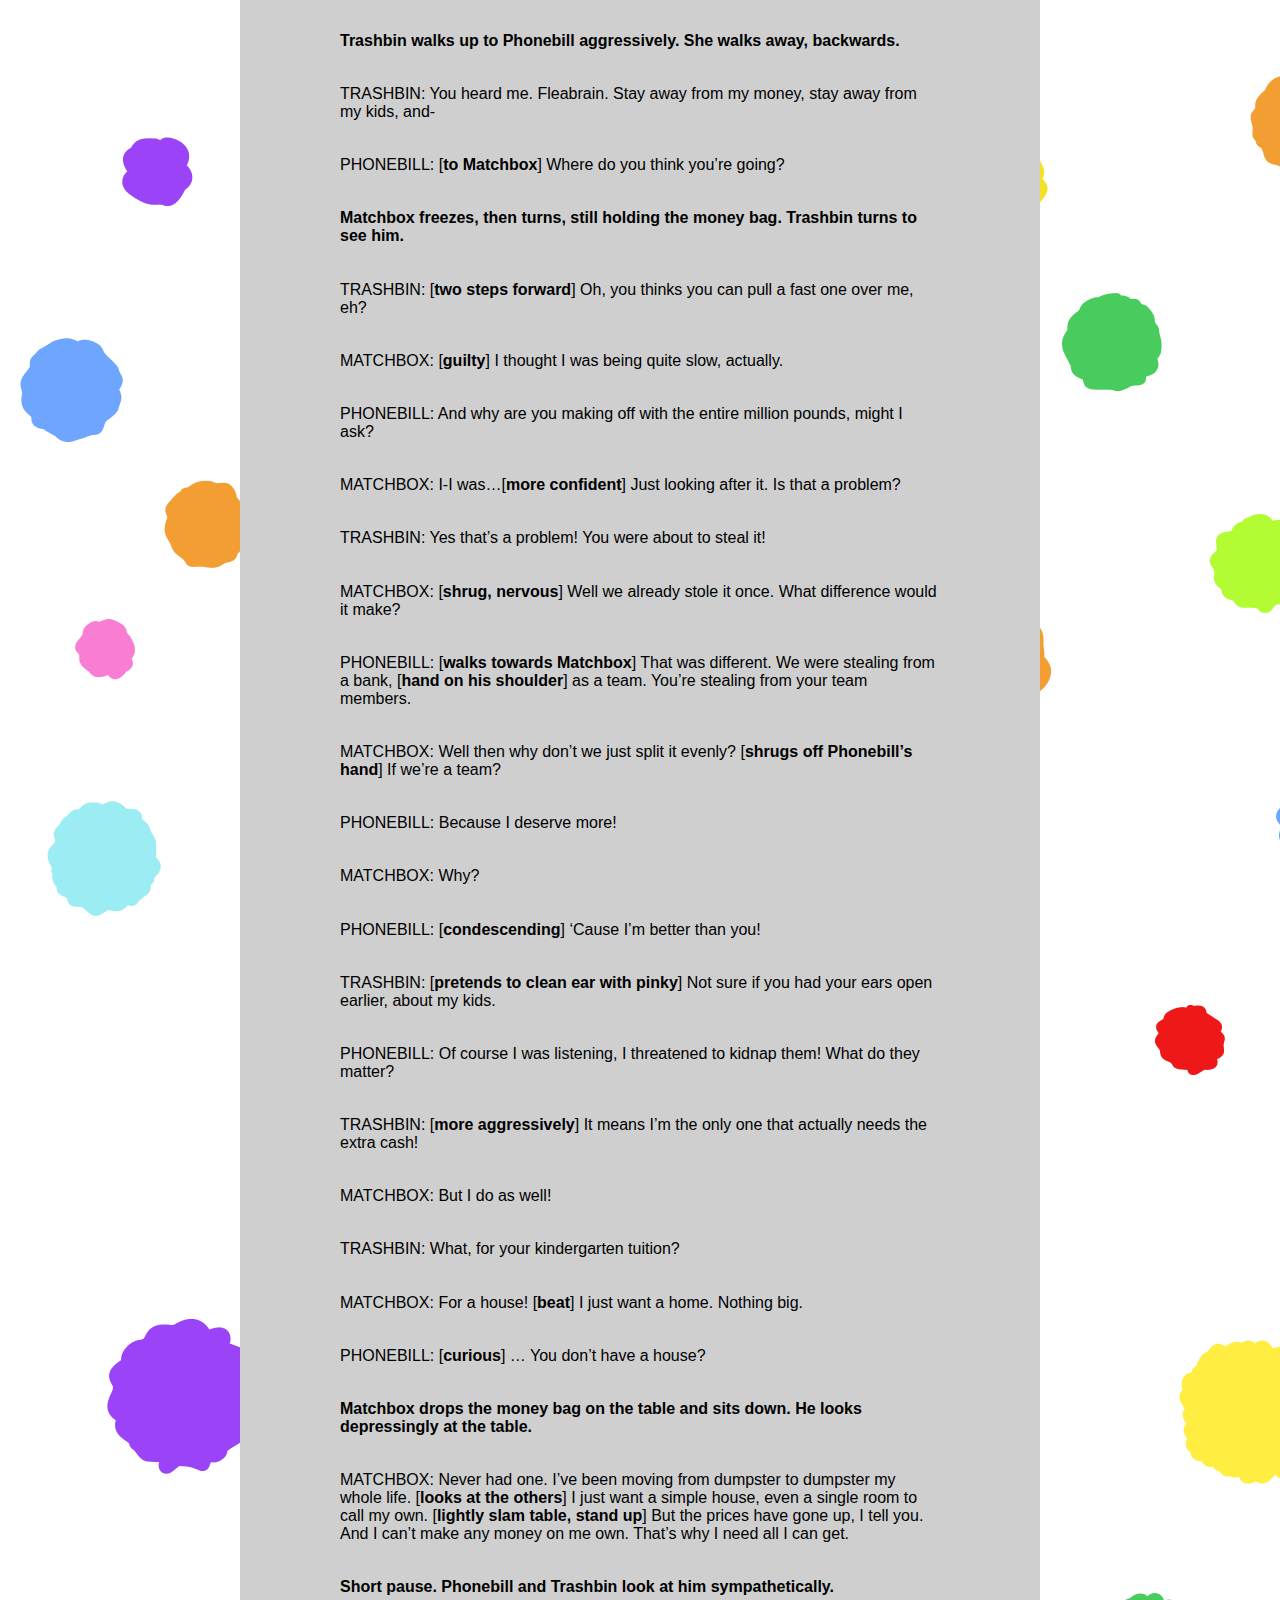
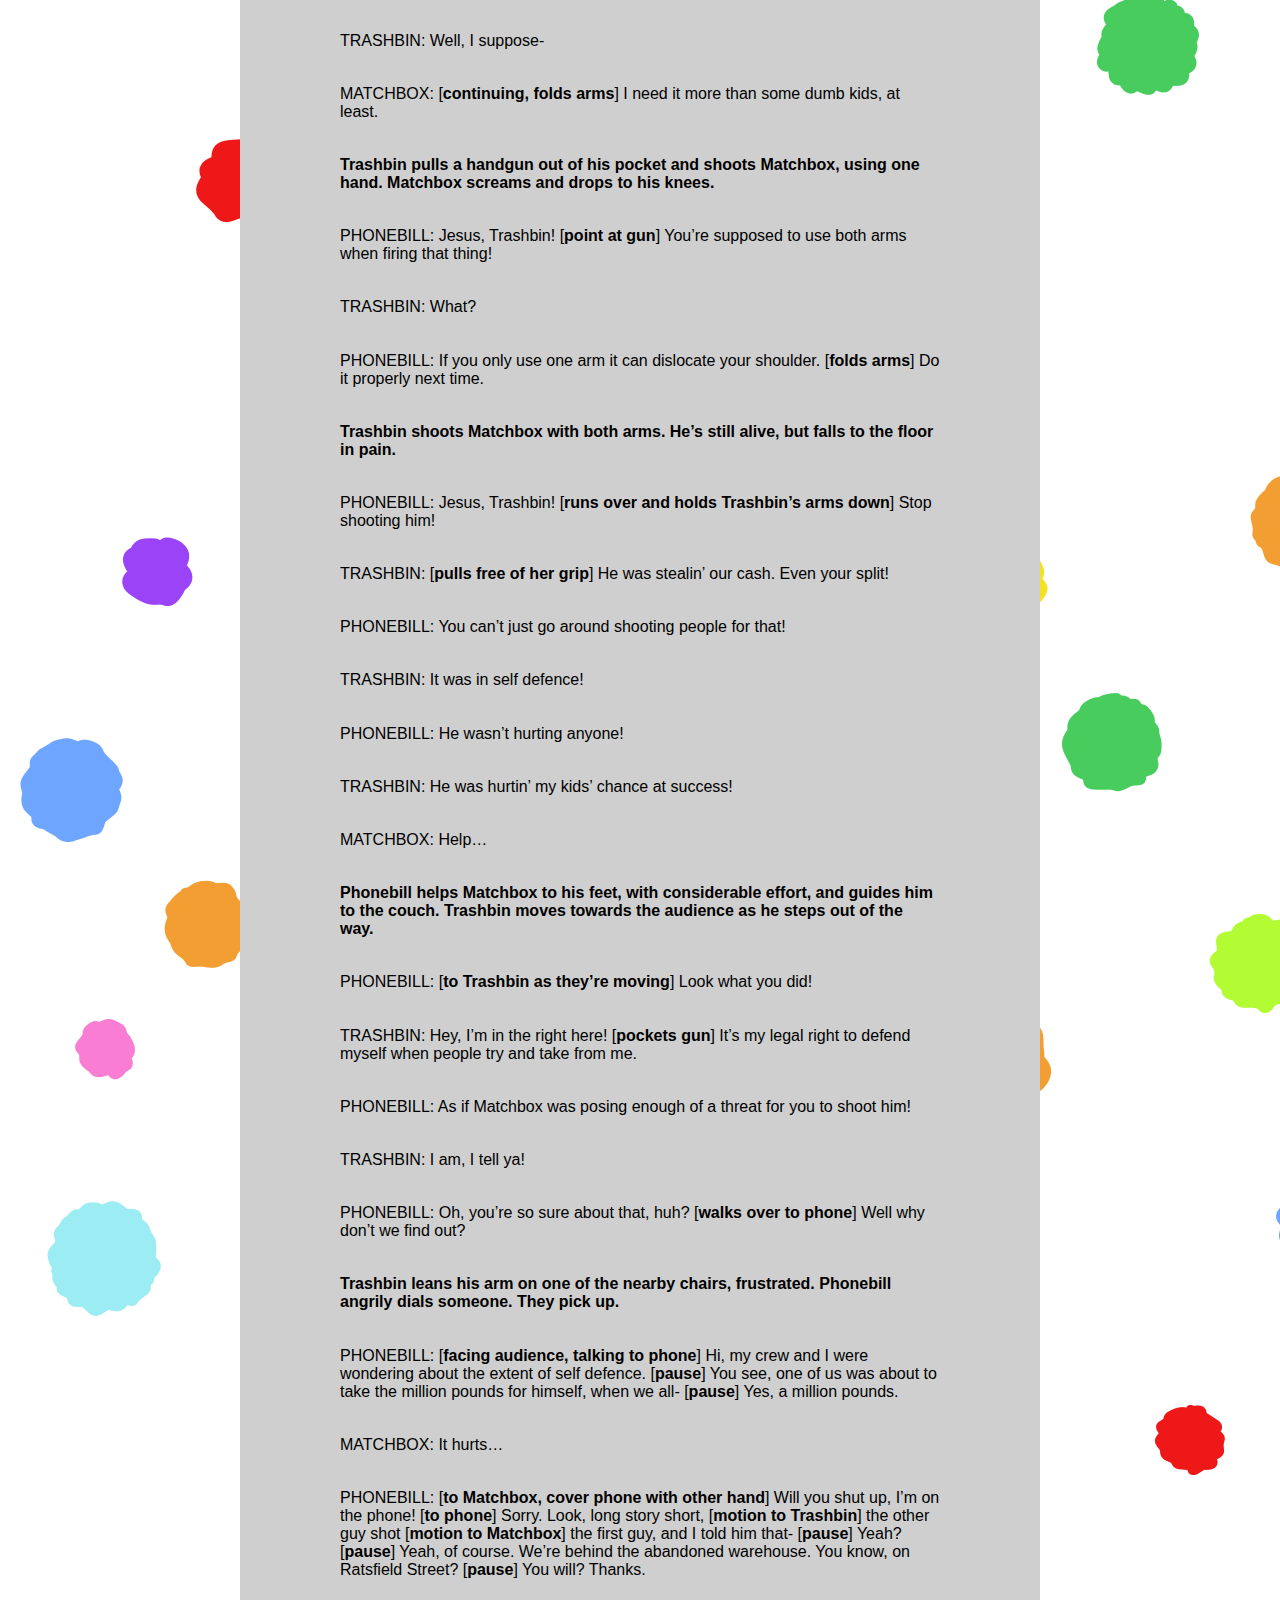
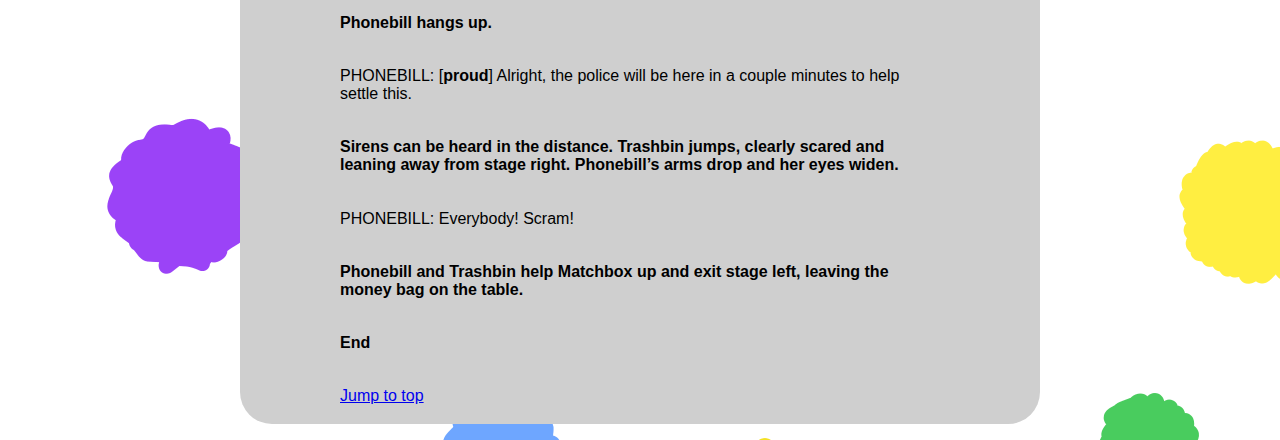
<file: stories/londonlifters.html>
<!DOCTYPE html>
<html>

    <head>

        <title>The London Lifters</title>

        <link rel="stylesheet" href="../style.css">

        <meta charset="utf-8" />

    </head>

    <body>

        <div id="container">

            <h1>The London Lifters</h1>

            <div class="pagelink"><a href="../index.html" class="button">Main</a> <a href="../aboutme.html" class="button">About Me</a> <a href="../works.html" class="button">Works</a> <a href="../blog.html" class="button">Blog</a></div>
            
            <p><i>This is a script for a stageplay, first of all! I had to make one as part of a high school assignment. It turns out, it didn't need to be this long, but I went for this anyway and everyone loved it. I'm still super proud of it!</i></p>
            
            <hr>

            <p>CHARACTERS</p>

            <p><b>PHONEBILL</b></p>

            <p>The self-proclaimed leader of the criminal group ‘The London Lifters’. Self centered and eccentric, with a flair for showmanship and a love for all things evil. Despite what she says, this is only her first robbery. Has an English accent, and is 35 years old.</p>

            <p><b>MATCHBOX</b></p>

            <p>Big, strong, and a bit dim. Surprisingly nice for a criminal. Normally likes to keep his head down and follow orders, but will raise a fuss if he knows he’s being cheated. Which isn’t often. Has a slow, deep voice. Doesn’t know how old he is, but he looks about 50.</p>

            <p><b>TRASHBIN</b></p>

            <p>Small and weedy build. He’s often grumpy, and has a low tolerance for mucking around. Only created the London Lifters (name not his idea) out of desperation, distancing himself from those other ‘true’ criminals. Has a typical Chicago gangster accent. He’s 42, but turns 43 next Tuesday.</p>

            <p><b>SETTING</b></p>
            <p>Mid 1930’s, London. Scene takes place in a secret hideout, belonging to the three criminals. They arrive at their hideout, just after having robbed a bank for a million pounds.</p>

            <p><b>COSTUME</b></p>

            <p>They all wear ski masks (they just got out of a robbery!) Phonebill has a smooth, strangely colourful suit and bright red shoes. Everything she wears glitters somehow. Matchbox has a scruffy green shirt, torn brown shorts, and a tattered scarf. He’s also barefoot. Trashbin wears a plain red shirt, black pants, and a black coat.</p>

            <hr>

            <p><b>Scene opens in a room. A round table is placed in the center, with three chairs. Sheets of paper sit in a pile on the floor. A couch is off to the side. A small shelf with a rotary phone on it sits near the couch, to the couch’s left.</b></p>

            <p><b>Phonebill, Matchbox, and Trashbin enter stage right. Matchbox is carrying a large sack of money. He throws himself onto the couch, dumping the money bag on the table as he moves past it. Trashbin sits at the table, wiping his forehead with a handkerchief. Phonebill hugs the bag, still standing up.</b></p>

            <p>PHONEBILL: And a clean getaway! [<b>lets go of bag</b>] One million pounds in the bag, and the pigs have no idea where we are! Give it up for the mysterious leader of the London Lifters: Phonebill!</p>

            <p><b>Phonebill takes a bow. Matchbox claps enthusiastically.</b></p>

            <p>PHONEBILL: And how could she have made her grand heist without [<b>puts finger and thumb together</b>] a teensy bit of help from the big brute: Matchbox!</p>

            <p><b>Matchbox starts clapping. He realises that he’s Matchbox, and bows. Trashbin puts his handkerchief away and crosses his arms.</b></p>

            <p>TRASHBIN: [<b>grumpy</b>] I still object to our code-names.</p>

            <p>PHONEBILL: [<b>waves hand to Trashbin dismissively</b>] Shut up, Trashbin. You’re a part of the London Lifters now. It’s how we do things here.</p>

            <p>TRASHBIN: [<b>stands up</b>] There is no [<b>bunny ears</b>] ‘London Lifters’. I was desperate for a little cash, and [<b>points between the two</b>] got you two knuckleheads together for one week. We’re never doin’ this again.</p>

            <p>MATCHBOX: [<b>raises hand</b>] Why are we called the London Lifters at all? Wouldn’t they just call us thieves and be done with it?</p>

            <p><b>Trashbin sits down. Phonebill walks towards Matchbox.</b></p>

            <p>PHONEBILL: Oh, please, Matchbox. Those measly gas station stickups are performed by ‘just thieves’. [<b>points to bag</b>] We just took a million bucks from the top bank in all of England! Of course they’re gonna give us a name.</p>

            <p><b>Phonebill holds her hands together, near her head.</b></p>

            <p>PHONEBILL: [<b>dreamily</b>] Can you imagine the press tomorrow? [<b>slowly moves hand across the air</b>] My face, across all the papers, [<b>suddenly clench fist</b>] eaten up by the pathetic masses!</p>

            <p>TRASHBIN: [<b>hand on cheek, under his breath</b>] You mean your face that was buried under a ski mask the whole time?</p>

            <p>PHONEBILL: [<b>didn’t hear him</b>] Excuse me?</p>

            <p><b>Trashbin holds hands at chest height.</b></p>

            <p>TRASHBIN: Forget it, forget it. [<b>gets up</b>] Let’s just collect our debts and be done with it already.</p>

            <p><b>Phonebill shrugs and leads Matchbox over to the money bag. She opens it. Matchbox and Trashbin gather around, standing to either side of her.</b></p>

            <p>MATCHBOX: [<b>tearing up</b>] It’s even more beautiful up close…</p>

            <p><b>Trashbin pulls the money bag closer to himself.</b></p>

            <p>TRASHBIN: So, accordings to our agreement, [<b>points</b>] Matchbox gets two hundred thousand…</p>

            <p><b>Matchbox excitedly nods.</b></p>

            <p>TRASHBIN: [<b>points</b>] … Phonebill gets three hundred thousand…</p>

            <p><b>Phonebill looks at Matchbox, smug. Matchbox looks confused.</b></p>

            <p>TRASHBIN: [<b>hand on chest</b>] … And I get what’s left. Then we part ways, and [<b>glares at Phonebill, emphasise</b>] never see each other again.</p>

            <p>PHONEBILL: Come on, Trashbin. I’ve already planned our next outing. [<b>pulls Trashbin closer</b>] I can see the headlines already: [<b>moving hand across the air</b>] ‘The London Lifters take on America, by literally taking America!’</p>

            <p>MATCHBOX: Huh?</p>

            <p>PHONEBILL: [<b>hand down, look at Matchbox</b>] We’re gonna steal America.</p>

            <p><b>Trashbin breaks free.</b></p>

            <p>TRASHBIN: That’s-! Ugh. Look here, see. [<b>thrust finger</b>] You can go on whatever crazy adventures you like. Heck, you can drag meathead along too. I won’t spill the beans or nothin’. But I’m not comin’ with. [puts hand on the money bag] I gots what I came for. I’m done. Any more questions?</p>

            <p><b>Matchbox raises his hand.</b></p>

            <p>MATCHBOX: Why is Phonebill getting more money than me?</p>

            <p>PHONEBILL: [<b>thumb to chest, face Matchbox</b>] ‘Cause I did the most work, remember? [<b>holds up one finger</b>] I got us those guns, [<b>two fingers</b>] and chased off those guards, [<b>three</b>] and drove the car. [<b>hand to chest</b>] So I get the bigger split.</p>

            <p>MATCHBOX: [<b>satisfied</b>] Ok. [<b>pause, confused expression</b>] But, if you did the most work, why is Trashbin getting more money than you?</p>

            <p><b>Trashbin looks at Matchbox, a bit worried.</b></p>

            <p>PHONEBILL: [<b>slightly slouch</b>] What?</p>

            <p>MATCHBOX: I get two hundred grand, and you get three hundred grand. That leaves, like, at least four hundred grand.</p>

            <p>PHONEBILL: [<b>stroking her chin</b>] Yeah… Yeah! [<b>faces Trashbin</b>] What’s up with that?</p>

            <p>TRASHBIN: [<b>pulls bag away from Phonebill, glaring at her</b>] You knows I did most of the work.</p>

            <p>MATCHBOX: [<b>leans towards Trashbin, palm on table</b>] Like what?</p>

            <p>TRASHBIN: [<b>angry</b>] I dunno, recreatin’ the blueprints to the bank from scratch? Studyin’ the guard times to find our best moment? Makin’ the very plan you two were followin’ the whole time?</p>

            <p>PHONEBILL: Oh, please.</p>

            <p><b>Phonebill moves around Trashbin and the table, ending up in front of the table, facing the audience. She doesn’t face either of them as she speaks.</b></p>

            <p>PHONEBILL: The plan was good, but what’s a plan without [<b>hand near chest</b>] someone to enact it? Bring it to life?</p>

            <p><b>Trashbin stomps towards Phonebill, ending up on her left. She smiles a bit, knowing she’s angered him, then turns to face him.</b></p>

            <p>TRASHBIN: Don’t write me off that easily. It took weeks of careful observation to find even [<b>lean towards her threateningly, finger and thumb touching</b>] half of the stuff I showed you knuckleheads. You just [<b>gesture to audience</b>] waltzed in for an hour, then drove away with the dough.</p>

            <p>PHONEBILL: But that takes more skill than [<b>leans towards him more threateningly</b>] watching some guards use the bathroom all week.</p>

            <p>TRASHBIN: Was it now?</p>

            <p>PHONEBILL: [<b>lean back with mocking shock, hand on chest</b>] You weren’t the one screaming your lungs out half an hour ago! [<b>thumb to Matchbox</b>] Even Matchbox did more work than you.</p>

            <p>MATCHBOX: [<b>thoughtful</b>] Yeah! [<b>walks towards the others, holding thumb to self</b>] I should get the biggest cut!</p>

            <p>PHONEBILL: [<b>steps away from Matchbox, open palms up</b>] Now, let’s not get ahead of ourselves.</p>

            <p>MATCHBOX: [<b>to Phonebill</b>] No. I’m the one that had to carry the money all this way. [<b>pretend to flail gun</b>] While I was waving me gun around at those other people!</p>

            <p>TRASHBIN: [<b>patronising</b>] Oh, it was so hard to carry a bag around, was it?</p>

            <p>MATCHBOX: [<b>face Trashbin, point to bag</b>] That thing’s like a million pounds!</p>

            <p>PHONEBILL: [<b>to Trashbin</b>] At any rate, [<b>sits on table</b>] what would you need half a million pounds for?</p>

            <p>TRASHBIN: [<b>folds arms</b>] Ain’t it obvious? To spend it.</p>

            <p>PHONEBILL: But you said earlier that you were [<b>dumb voice</b>] ‘desperate for a little cash’. I dunno what world you live in, but where I’m from ‘a little cash’ doesn’t mean [<b>emphasise</b>] ‘half a million pounds’!</p>

            <p>TRASHBIN: [<b>snaps fingers</b>] Look here. My personal life doesn’t matter to the likes o’ you. [<b>steps towards her</b>] We agreed to keep our lives secret from each other. Remember?</p>

            <p>PHONEBILL: [<b>gets off the table and steps forward, pushing him towards couch</b>] You can’t just run off with my rightful share of the dough and not say anything!</p>

            <p>TRASHBIN: Oh? Then why do you needs it?</p>

            <p>PHONEBILL: [<b>rolls eyes</b>] To buy more weapons. Obviously.</p>

            <p>TRASHBIN: Can’t ya just go rob another bank for that? Since you were so insistent on creating that [<b>bunny ears</b>] ‘London Laughers’ or whatever.</p>

            <p>MATCHBOX: [<b>raises hand</b>] Wait, I thought we were called the London Lifters.</p>

            <p>TRASHBIN: I was makin’ fun of ya, you big oaf!</p>

            <p>MATCHBOX: [<b>unfazed</b>] But laughing is good. So wouldn’t the London Laughers be a good thing?</p>

            <p><b>Trashbin smashes his fists into the table, his back to the audience. Matchbox walks forward, concerned, and Phonebill steps back in surprise. Trashbin takes a deep breath and turns to Matchbox, still leaning on the table.</b></p>

            <p>TRASHBIN: Look. I’ll tells ya why I need the money. If you two swear that you’ll [<b>points to Matchbox’s mouth</b>] shut your big gobs about me when the cops eventually find ya.</p>

            <p>MATCHBOX: I swear!</p>

            <p><b>Phonebill throws herself on the couch. One arm reaches over the back cushion.</b></p>

            <p>PHONEBILL: [<b>softly laughing</b>] We just robbed a bank, Trashbin. Why wouldn’t you trust us?</p>

            <p><b>Trashbin rubs his forehead. Matchbox leans in curiously. Pause, then Trashbin steps away from the table and towards the audience, leaving his back to the other two. His hands are behind his back.</b></p>

            <p>TRASHBIN: It’s about my kids.</p>

            <p>MATCHBOX: Kids?</p>

            <p><b>Trashbin turns to Matchbox and stomps the ground. He points to his own ears.</b></p>

            <p>TRASHBIN: Wash ya ears out, pig breath! [<b>drop arm</b>] Kids! Twins. [<b>face audience again</b>] I’m tryin’ to send ‘em off to college. I gathered up all the money I could legitimately, but I was still half a million short.</p>

            <p>MATCHBOX: [<b>moves to Trashbin, puts hand on his shoulder</b>] It can’t cost that much, can it?</p>

            <p>TRASHBIN: [<b>face Matchbox</b>] You have no idea how high college tuition is these days. [<b>under breath</b>] And I’m not surprised about that.</p>

            <p><b>Phonebill takes her arm from around the couch and leans towards the other two, hand on chin. She smirks.</b></p>

            <p>MATCHBOX: Well why not just… [<b>shrug</b>] Not send ‘em off?</p>

            <p>TRASHBIN: I can’t do that. They deserve [<b>finger straight up</b>] nothin’ short of the best!</p>

            <p>PHONEBILL: [<b>smiling</b>] … And you would do anything for these children of yours, would you?</p>

            <p>TRASHBIN: [<b>cautiously face Phonebill, trying to hide fear</b>] Yeah, what’s it to you?</p>

            <p><b>Phonebill stands up and walks towards Trashbin.</b></p>

            <p>PHONEBILL: Nothing, nothing. I’m just thinking, wouldn’t it be strange if someone were to, say, kidnap these children?</p>

            <p><b>Trashbin tenses up and steps back (away from audience and Phonebill). His expression is the same. Matchbox moves away as well, concerned.</b></p>

            <p>PHONEBILL: Hold them at a ransom of about, I don’t know, [<b>lean in</b>] the amount of dough you stole from me?</p>

            <p>TRASHBIN: You couldn’t…</p>

            <p>PHONEBILL: [<b>evil smile, nod</b>] Oh, I would!</p>

            <p>TRASHBIN: No, I says you couldn’t. [<b>motion to Phonebill</b>] You don’t know my children. You guys don’t even know my real name!</p>

            <p>MATCHBOX: [<b>small chuckle</b>] Sure we do. Trashbin.</p>

            <p>TRASHBIN: You amaze me sometimes, you know that?</p>

            <p>MATCHBOX: [<b>rub back of head</b>] Aw, shucks!</p>

            <p>PHONEBILL: We’re getting off track! [<b>move to table, pull bag closer</b>] I deserve the cash!</p>

            <p>TRASHBIN: You’re the one who was about ta hold my kids at ransom!</p>

            <p><b>Phonebill walks backwards away from the table and puts her hands to her face in sarcastic shock.</b></p>

            <p>PHONEBILL: Oh, no, did I almost engage in illegal activity? Oh, who would do such a thing?</p>

            <p><b>Matchbox looks at the money bag, then back at the other two.</b></p>

            <p>TRASHBIN: [<b>to Phonebill</b>] Don’t test me, fleabrain!</p>

            <p><b>Matchbox silently and slowly takes the money bag, and tries to sneak away as the other two talk.</b></p>

            <p>PHONEBILL: Fleabrain?</p>

            <p><b>Trashbin walks up to Phonebill aggressively. She walks away, backwards.</b></p>

            <p>TRASHBIN: You heard me. Fleabrain. Stay away from my money, stay away from my kids, and-</p>

            <p>PHONEBILL: [<b>to Matchbox</b>] Where do you think you’re going?</p>

            <p><b>Matchbox freezes, then turns, still holding the money bag. Trashbin turns to see him.</b></p>

            <p>TRASHBIN: [<b>two steps forward</b>] Oh, you thinks you can pull a fast one over me, eh?</p>

            <p>MATCHBOX: [<b>guilty</b>] I thought I was being quite slow, actually.</p>

            <p>PHONEBILL: And why are you making off with the entire million pounds, might I ask?</p>

            <p>MATCHBOX: I-I was…[<b>more confident</b>] Just looking after it. Is that a problem?</p>

            <p>TRASHBIN: Yes that’s a problem! You were about to steal it!</p>

            <p>MATCHBOX: [<b>shrug, nervous</b>] Well we already stole it once. What difference would it make?</p>

            <p>PHONEBILL: [<b>walks towards Matchbox</b>] That was different. We were stealing from a bank, [<b>hand on his shoulder</b>] as a team. You’re stealing from your team members.</p>

            <p>MATCHBOX: Well then why don’t we just split it evenly? [<b>shrugs off Phonebill’s hand</b>] If we’re a team?</p>

            <p>PHONEBILL: Because I deserve more!</p>

            <p>MATCHBOX: Why?</p>

            <p>PHONEBILL: [<b>condescending</b>] ‘Cause I’m better than you!</p>

            <p>TRASHBIN: [<b>pretends to clean ear with pinky</b>] Not sure if you had your ears open earlier, about my kids.</p>

            <p>PHONEBILL: Of course I was listening, I threatened to kidnap them! What do they matter?</p>

            <p>TRASHBIN: [<b>more aggressively</b>] It means I’m the only one that actually needs the extra cash!</p>

            <p>MATCHBOX: But I do as well!</p>

            <p>TRASHBIN: What, for your kindergarten tuition?</p>

            <p>MATCHBOX: For a house! [<b>beat</b>] I just want a home. Nothing big.</p>

            <p>PHONEBILL: [<b>curious</b>] … You don’t have a house?</p>

            <p><b>Matchbox drops the money bag on the table and sits down. He looks depressingly at the table.</b></p>

            <p>MATCHBOX: Never had one. I’ve been moving from dumpster to dumpster my whole life. [<b>looks at the others</b>] I just want a simple house, even a single room to call my own. [<b>lightly slam table, stand up</b>] But the prices have gone up, I tell you. And I can’t make any money on me own. That’s why I need all I can get.</p>

            <p><b>Short pause. Phonebill and Trashbin look at him sympathetically.</b></p>

            <p>TRASHBIN: Well, I suppose-</p>

            <p>MATCHBOX: [<b>continuing, folds arms</b>] I need it more than some dumb kids, at least.</p>

            <p><b>Trashbin pulls a handgun out of his pocket and shoots Matchbox, using one hand. Matchbox screams and drops to his knees.</b></p>

            <p>PHONEBILL: Jesus, Trashbin! [<b>point at gun</b>] You’re supposed to use both arms when firing that thing!</p>

            <p>TRASHBIN: What?</p>

            <p>PHONEBILL: If you only use one arm it can dislocate your shoulder. [<b>folds arms</b>] Do it properly next time.</p>

            <p><b>Trashbin shoots Matchbox with both arms. He’s still alive, but falls to the floor in pain.</b></p>

            <p>PHONEBILL: Jesus, Trashbin! [<b>runs over and holds Trashbin’s arms down</b>] Stop shooting him!</p>

            <p>TRASHBIN: [<b>pulls free of her grip</b>] He was stealin’ our cash. Even your split!</p>

            <p>PHONEBILL: You can’t just go around shooting people for that!</p>

            <p>TRASHBIN: It was in self defence!</p>

            <p>PHONEBILL: He wasn’t hurting anyone!</p>

            <p>TRASHBIN: He was hurtin’ my kids’ chance at success!</p>

            <p>MATCHBOX: Help…</p>

            <p><b>Phonebill helps Matchbox to his feet, with considerable effort, and guides him to the couch. Trashbin moves towards the audience as he steps out of the way.</b></p>

            <p>PHONEBILL: [<b>to Trashbin as they’re moving</b>] Look what you did!</p>

            <p>TRASHBIN: Hey, I’m in the right here! [<b>pockets gun</b>] It’s my legal right to defend myself when people try and take from me.</p>

            <p>PHONEBILL: As if Matchbox was posing enough of a threat for you to shoot him!</p>

            <p>TRASHBIN: I am, I tell ya!</p>

            <p>PHONEBILL: Oh, you’re so sure about that, huh? [<b>walks over to phone</b>] Well why don’t we find out?</p>

            <p><b>Trashbin leans his arm on one of the nearby chairs, frustrated. Phonebill angrily dials someone. They pick up.</b></p>

            <p>PHONEBILL: [<b>facing audience, talking to phone</b>] Hi, my crew and I were wondering about the extent of self defence. [<b>pause</b>] You see, one of us was about to take the million pounds for himself, when we all- [<b>pause</b>] Yes, a million pounds.</p>

            <p>MATCHBOX: It hurts…</p>

            <p>PHONEBILL: [<b>to Matchbox, cover phone with other hand</b>] Will you shut up, I’m on the phone! [<b>to phone</b>] Sorry. Look, long story short, [<b>motion to Trashbin</b>] the other guy shot [<b>motion to Matchbox</b>] the first guy, and I told him that- [<b>pause</b>] Yeah? [<b>pause</b>] Yeah, of course. We’re behind the abandoned warehouse. You know, on Ratsfield Street? [<b>pause</b>] You will? Thanks.</p>

            <p><b>Phonebill hangs up.</b></p>

            <p>PHONEBILL: [<b>proud</b>] Alright, the police will be here in a couple minutes to help settle this.</p>

            <p><b>Sirens can be heard in the distance. Trashbin jumps, clearly scared and leaning away from stage right. Phonebill’s arms drop and her eyes widen.</b></p>

            <p>PHONEBILL: Everybody! Scram!</p>

            <p><b>Phonebill and Trashbin help Matchbox up and exit stage left, leaving the money bag on the table.</b></p>

            <p><b>End</b></p>

            <p><a href="#">Jump to top</a></p>

        </div>

    </body>

</html>
</file>
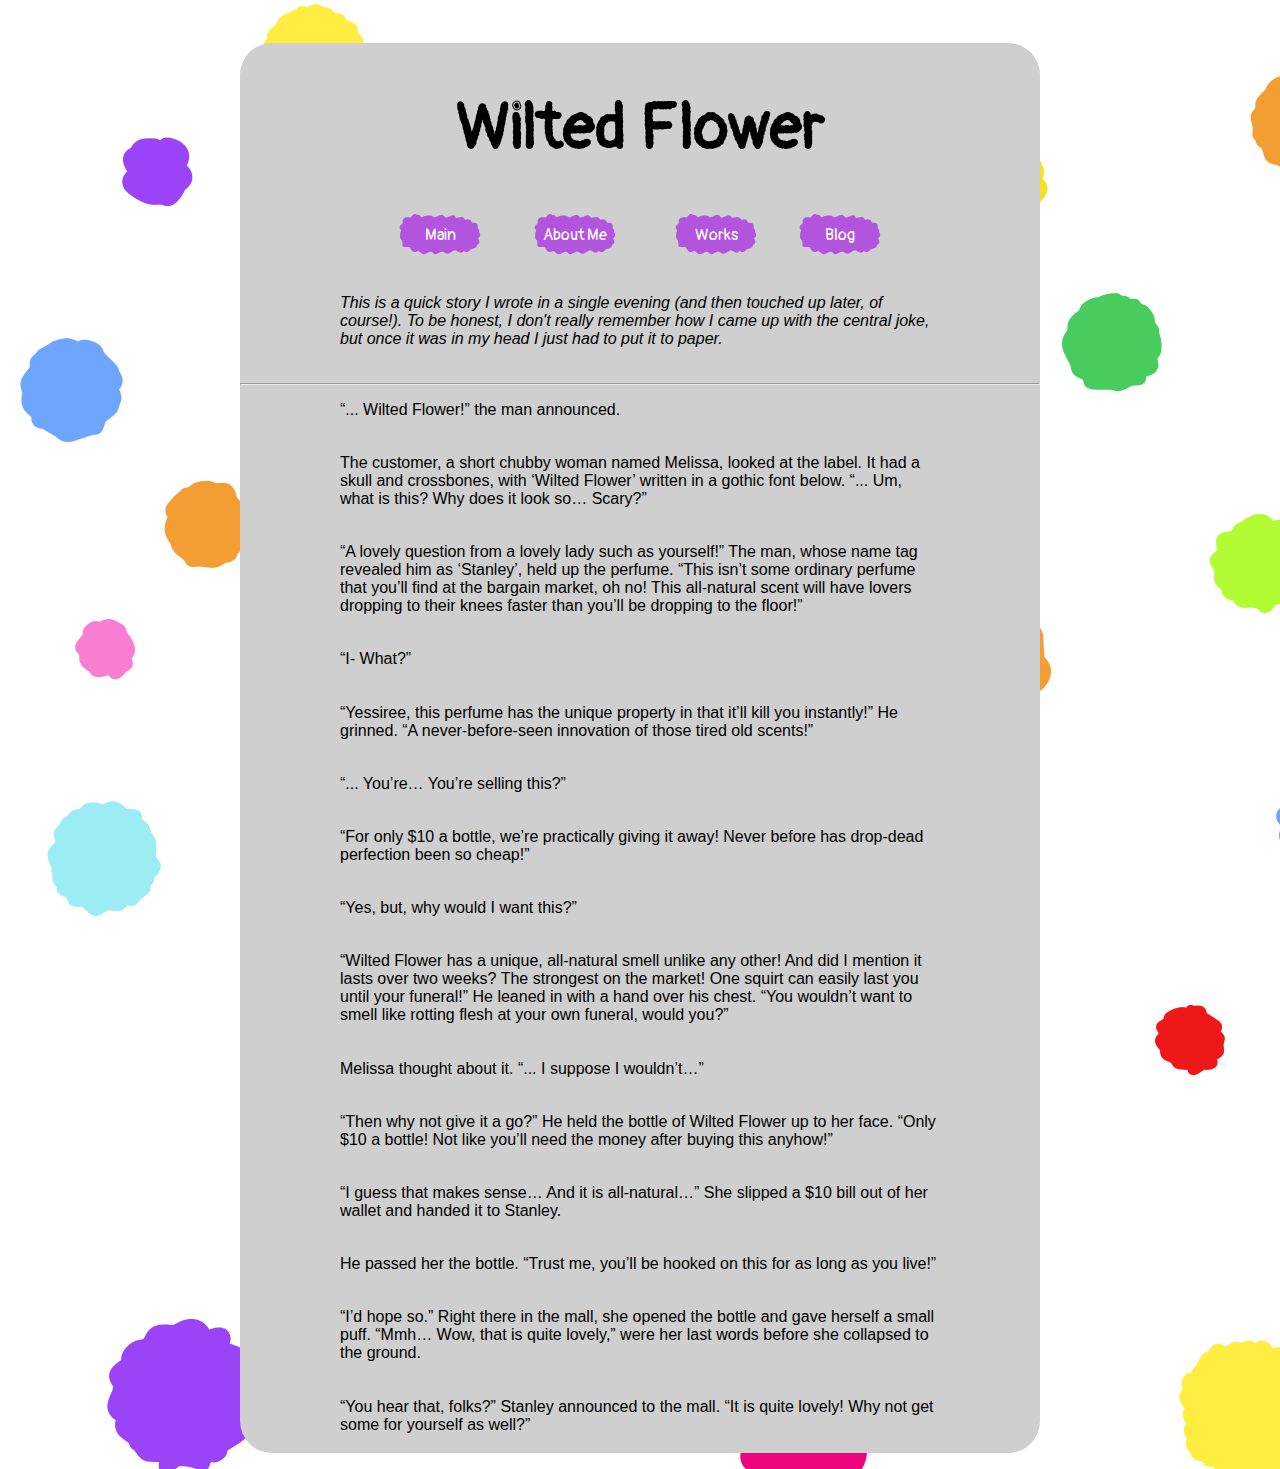
<file: stories/wiltedflower.html>
<!DOCTYPE html>
<html>

    <head>

        <title>Wilted Flower</title>

        <link rel="stylesheet" href="../style.css">

        <meta charset="utf-8" />

    </head>

    <body>

        <div id="container">

            <h1>Wilted Flower</h1>

            <div class="pagelink"><a href="../index.html" class="button">Main</a> <a href="../aboutme.html" class="button">About Me</a> <a href="../works.html" class="button">Works</a> <a href="../blog.html" class="button">Blog</a></div>
            
            <p><i>This is a quick story I wrote in a single evening (and then touched up later, of course!). To be honest, I don't really remember how I came up with the central joke, but once it was in my head I just had to put it to paper.</i></p>
            
            <hr>

            <p>“... Wilted Flower!” the man announced.</p>

            <p>The customer, a short chubby woman named Melissa, looked at the label. It had a skull and crossbones, with ‘Wilted Flower’ written in a gothic font below. “... Um, what is this? Why does it look so… Scary?”</p>

            <p>“A lovely question from a lovely lady such as yourself!” The man, whose name tag revealed him as ‘Stanley’, held up the perfume. “This isn’t some ordinary perfume that you’ll find at the bargain market, oh no! This all-natural scent will have lovers dropping to their knees faster than you’ll be dropping to the floor!”</p>

            <p>“I- What?”</p>

            <p>“Yessiree, this perfume has the unique property in that it’ll kill you instantly!” He grinned. “A never-before-seen innovation of those tired old scents!”</p>

            <p>“... You’re… You’re selling this?”</p>

            <p>“For only $10 a bottle, we’re practically giving it away! Never before has drop-dead perfection been so cheap!”</p>

            <p>“Yes, but, why would I want this?”</p>

            <p>“Wilted Flower has a unique, all-natural smell unlike any other! And did I mention it lasts over two weeks? The strongest on the market! One squirt can easily last you until your funeral!” He leaned in with a hand over his chest. “You wouldn’t want to smell like rotting flesh at your own funeral, would you?”</p>

            <p>Melissa thought about it. “... I suppose I wouldn’t…”</p>

            <p>“Then why not give it a go?” He held the bottle of Wilted Flower up to her face. “Only $10 a bottle! Not like you’ll need the money after buying this anyhow!”</p>

            <p>“I guess that makes sense… And it is all-natural…” She slipped a $10 bill out of her wallet and handed it to Stanley.</p>

            <p>He passed her the bottle. “Trust me, you’ll be hooked on this for as long as you live!”</p>

            <p>“I’d hope so.” Right there in the mall, she opened the bottle and gave herself a small puff. “Mmh… Wow, that is quite lovely,” were her last words before she collapsed to the ground.</p>

            <p>“You hear that, folks?” Stanley announced to the mall. “It is quite lovely! Why not get some for yourself as well?”</p>

        </div>

    </body>

</html>
</file>
<file: style.css>
@import url('https://fonts.googleapis.com/css2?family=Pangolin&display=swap');
body {
    background-color: #FFFFFF;
    background-image: url("img/colourblots.png");
    background-repeat: repeat;
}
#container {
    background-color: #CFCFCF;
    margin-left: auto;
    margin-right: auto;
    max-width: 800px;
    border-radius: 2em;
}
/*@font-face {
    font-family: Pangolin,
    src: url(fonts/Pangolin-Regular.ttf);
}*/
h1 {
    text-align: center;
    font-size: 4em;
    font-family: "Pangolin", cursive;
    padding-top: 0.7em;
}
p {
    margin-left: auto;
    margin-right: auto;
    max-width: 600px;
    padding-bottom: 1.2em;
    padding-left: 0.8em;
    padding-right: 0.8em;
    font-family: Arial, Helvetica, sans-serif;
}
a {
    font-weight: none;
}
video {
    margin-left: auto;
    margin-right: auto;
    max-width: 600px;
    max-height: 400px;
}
form {
    margin-left: auto;
    margin-right: auto;
    max-width: 600px;
    padding-bottom: 1.2em;
    padding-left: 0.8em;
    padding-right: 0.8em;
    font-family: Arial, Helvetica, sans-serif;
}
form ul {
    list-style: none;
    padding: 0em;
    margin: 0;
}
form li {
    padding-bottom: 1em;
}
input, textarea {
    width: 100%;
    font-family: Arial, Helvetica, sans-serif;
    font-size: 1.1em;
}
.pagelink {
    margin-left: auto;
    margin-right: auto;
    text-align: center;
    max-width: 800px;
    padding-bottom: 1.2em;
    font-family: Arial, Helvetica, sans-serif;
}
.button {
    /*background-color: #B254DD;*/
    /*display: block;*/
    /*max-width: 85px;*/
    background-image: url("img/menubutton.png");
    background-repeat: no-repeat;
    background-position: center;
    color: #FFFFFF;
    font-family: "Pangolin", cursive;
    font-weight: none;
    text-decoration: none;
    /*padding: 0.8em;*/
    padding: 1.8em;
    margin: 0.8em;
    /*border-radius: 2em;*/
    line-height: 3em;
}
.button:hover {
    /*font-weight: bold;*/
    /*background-color: #8E3EB1;*/
    background-image: url("img/highlightbutton.png");
}
.buttoncurrent {
    /*background-color: #8E3EB1;*/
    background-image: url("img/highlightbutton.png");
    background-repeat: no-repeat;
    background-position: center;
    color: #FFFFFF;
    font-family: "Pangolin", cursive;
    /*font-weight: bold;*/
    text-decoration: none;
    /*padding: 0.8em;*/
    padding: 1.8em;
    margin: 0.8em;
    /*border-radius: 2em;*/
}
.storypage {
    background-color: #B254DD;
    color: #FFFFFF;
    font-size: 1.7em;
    border-radius: 2em;
    padding: 0.8em;
    margin-top: 12em;
    text-decoration: none;
}
.storypage:hover {
    font-weight: bold;
    background-color: #8E3EB1;
}
</file>
